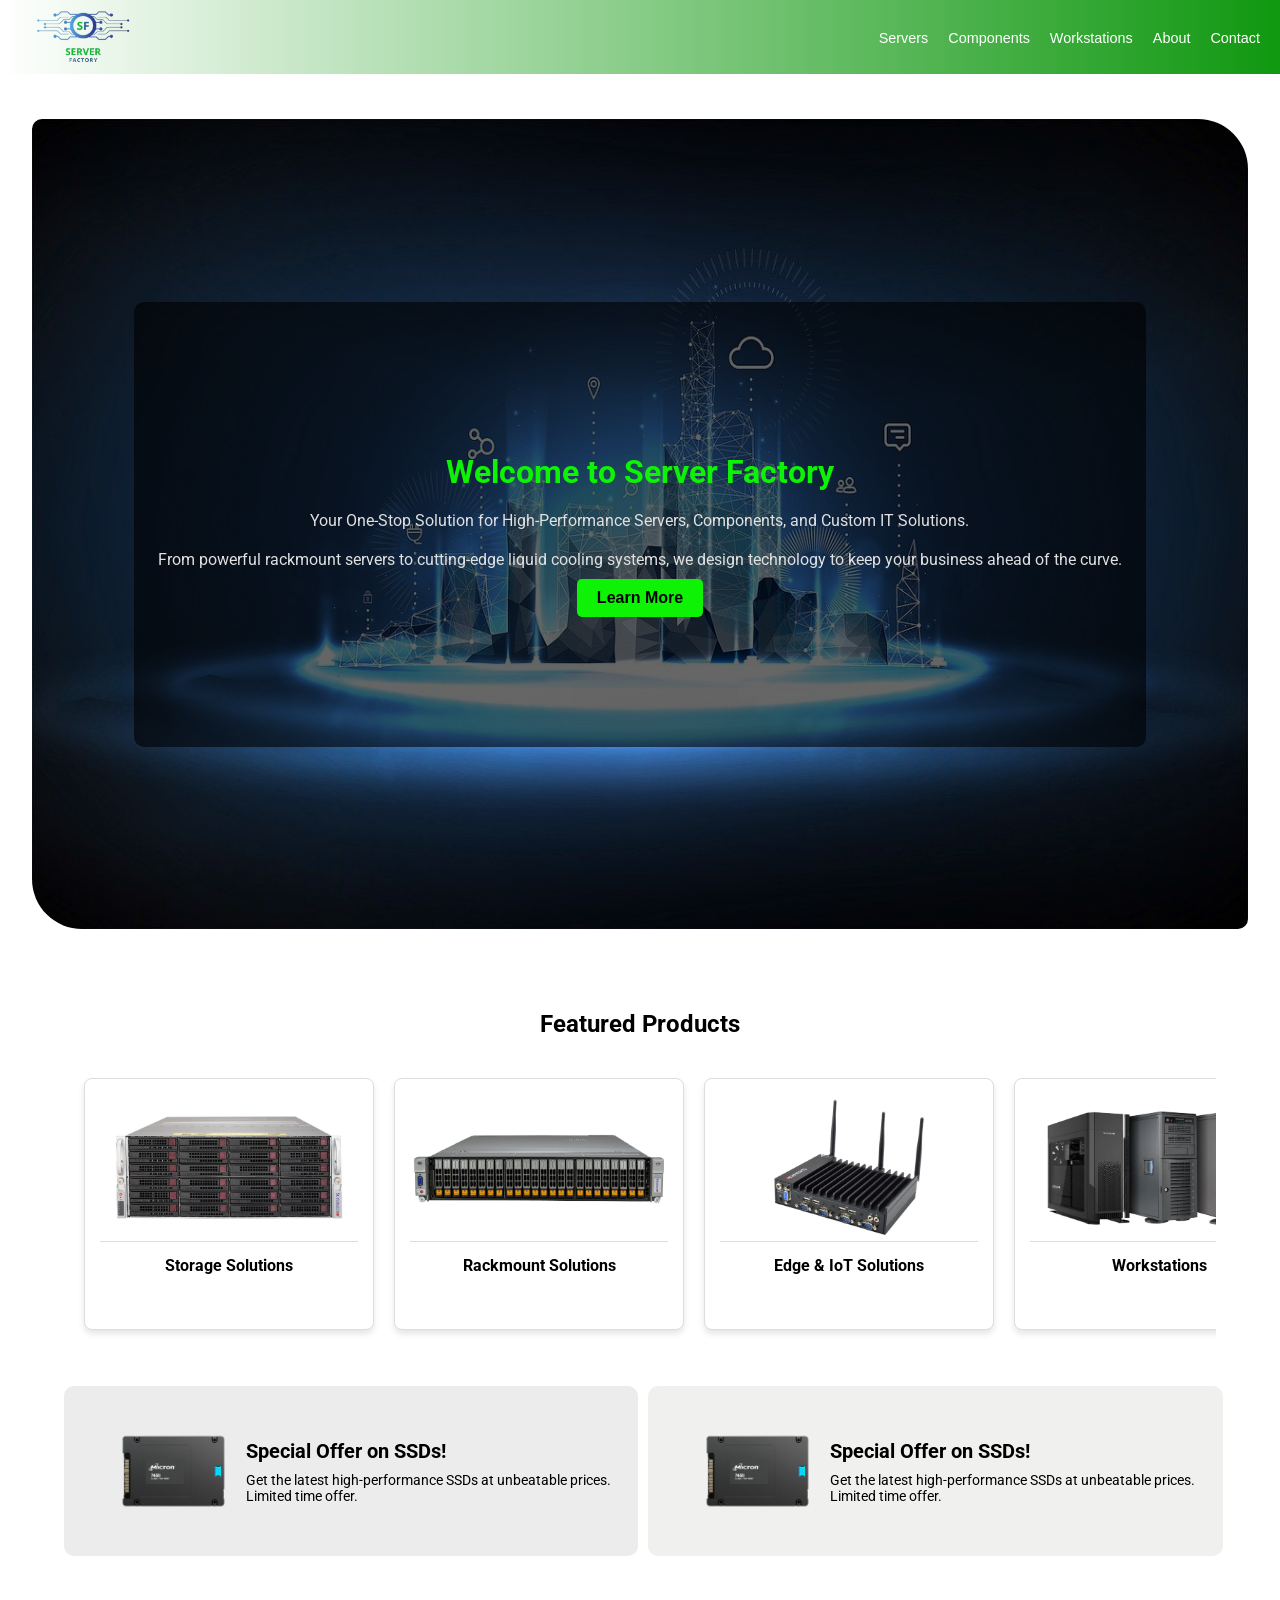
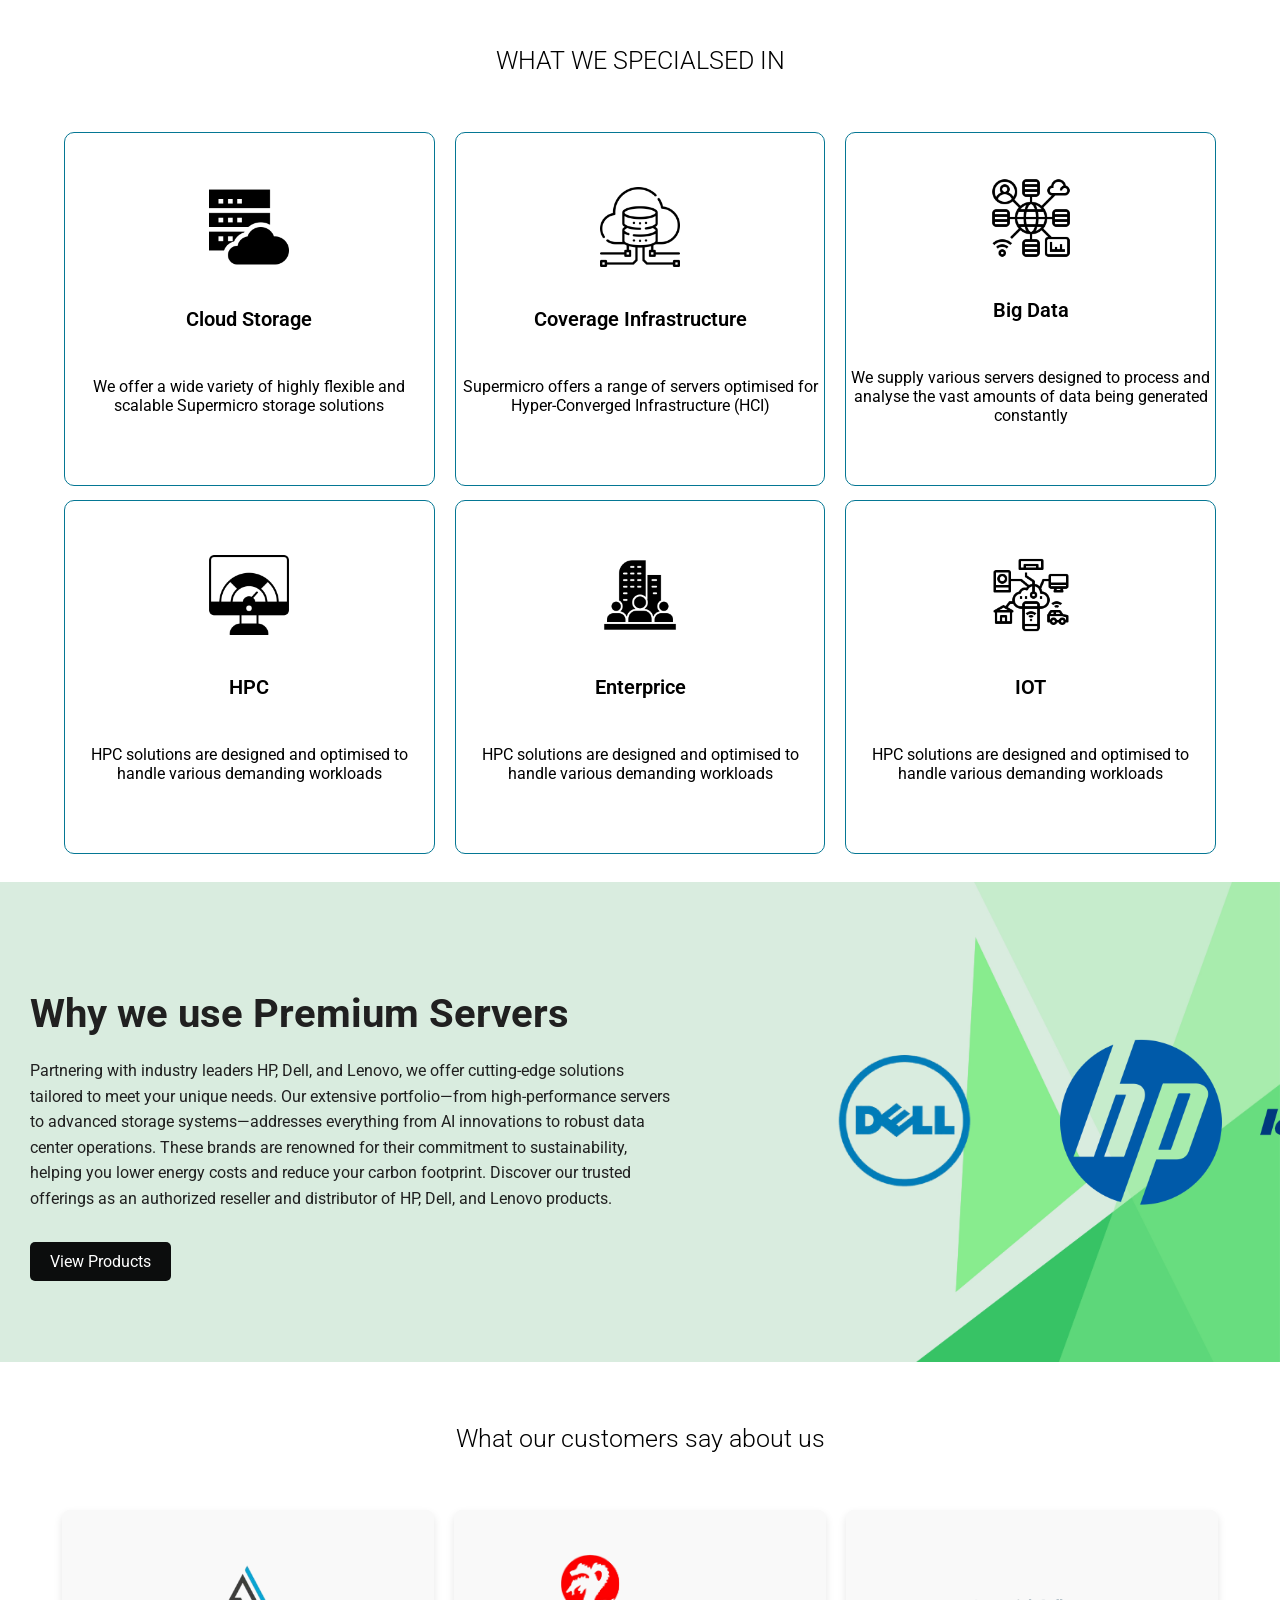
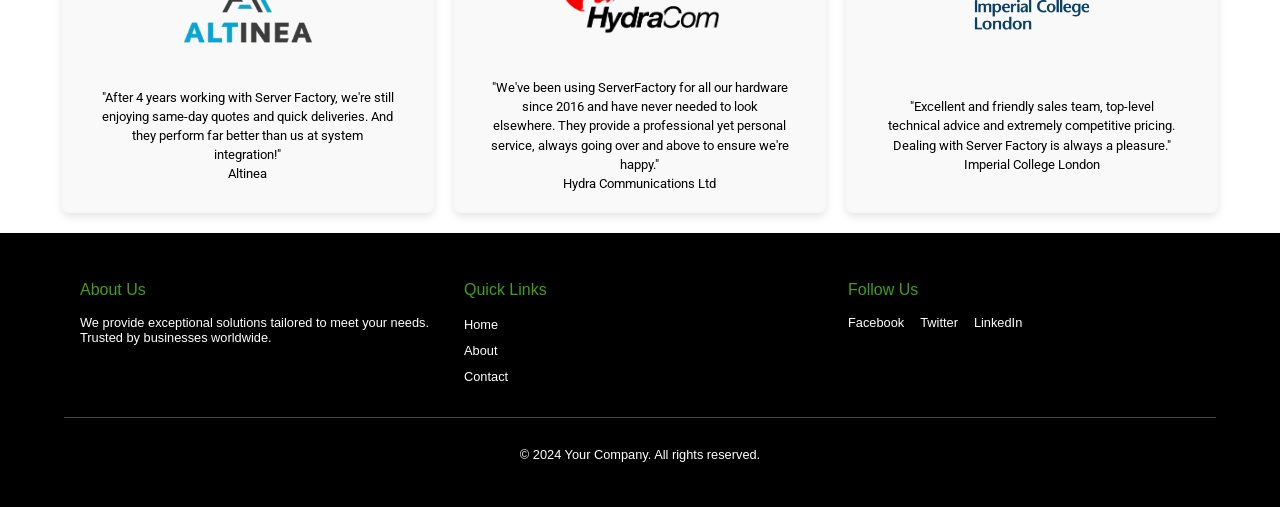
<file: index.html>
<!DOCTYPE html>
<html lang="en">

<head>
       <meta charset="UTF-8">
       <meta name="viewport" content="width=device-width, initial-scale=1.0">
       <title>Server Factory</title>
       <link rel="icon" type="image/x-icon" href="logo1.png">
       <link rel="stylesheet" href="./css/index.css">
       <link rel="preconnect" href="https://fonts.googleapis.com">
       <link rel="preconnect" href="https://fonts.gstatic.com" crossorigin>
       <link href="https://fonts.googleapis.com/css2?family=Roboto:ital,wght@0,100;0,300;0,400;0,500;0,700;0,900;1,100;1,300;1,400;1,500;1,700;1,900&display=swap"
              rel="stylesheet">
       <script src="./Js/index.js"></script>

</head>

<body>
       <script>
              // menubar open
              document.addEventListener("DOMContentLoaded", () => {
                     const navLinks = document.querySelector(".Nav_links ul");
                     const toggleButton = document.querySelector(".Nav_toggle");

                     toggleButton.addEventListener("click", () => {
                            navLinks.classList.toggle("show");
                     });
              });



       </script>


       <!-- kjgsfgsegf -->

       <!-- landbar -->
       <div>
              <div class='main-navLang'>
              </div>
       </div>





       <!-- navBaar -->
       <nav class="Nav_container">
              <div class="Nav_logo">
                     <a href="index.html"><img src="./logo1.png" alt="Logo"></a>

              </div>
              <div class="Nav_toggle">
                     <span>&#9776;</span>
              </div>
              <div class="Nav_links">
                     <ul>
                            <li class="Nav_dropdown">
                                   <a href="#" class="Nav_dropbtn">Servers</a>
                                   <div class="Nav_dropdown-content">
                                          <a onclick="navigateToProducts('rackmount')">Rackmount </a>
                                          <a onclick="navigateToProducts('Storage Solutions')">Storage Servers</a>
                                          <a onclick="navigateToProducts('liquid-cooling-servers')">Liquid Cooling
                                                 Servers</a>
                                        
                                   </div>
                            </li>
                            <li class="Nav_dropdown">
                                   <a href="#" class="Nav_dropbtn">Components</a>
                                   <div class="Nav_dropdown-content">
                                          <a onclick="navigateToComponents('motherboards')">Motherboard </a>
                                          <a onclick="navigateToComponents('PROCESSOR')">Processors</a>
                                          <a onclick="navigateToComponents('Memory')">Memory</a>
                                          <a onclick="navigateToComponents('Graphics card')">Graphics card</a>
                                   </div>
                            </li>

                            <li >  <a onclick="navigateToProducts('tower-servers-and-workstations')">Workstations</a>  </li>
                            <li><a href="./About.html">About</a></li>
                            <li><a href="./Contact.html">Contact</a></li>
                     </ul>
              </div>
       </nav>


       <!-- home slides -->

       <div class="main-homepitcure">
              <div class="sub-homepicture">
                     <img class="home-pic" src="./bg4.jpg" alt="back image">
                     <div class="overlay-text">
                            <h1>Welcome to Server Factory</h1>
                            <p>Your One-Stop Solution for High-Performance Servers, Components, and Custom IT Solutions.
                            </p>
                            <p>From powerful rackmount servers to cutting-edge liquid cooling systems, we design
                                   technology to keep your business ahead of the curve.</p>
                            <button class="learn-more-btn">Learn More</button>
                     </div>
              </div>
       </div>





       <!-- feuturedProduct -->
       <div class="fc-main">
              <div class="fc-header">
                     Featured Products
              </div>
              <div class="fc-sub">
                     <div class="fc-product" onclick="navigateToProducts('Storage Solutions')">
                            <div class="fc-product-content">
                                   <img src="./assets/storage350x200-01.png" alt="Product 1">
                                   <div class="fc-product-name">Storage Solutions</div>
                            </div>
                            <div class="fc-product-description">
                                   High-performance storage solutions that are based on Supermicro hardware. Supermicro
                                   is a well-known brand in the technology industry, and they are known for providing
                                   quality hardware solutions for businesses and individuals.
                            </div>
                     </div>
                     <div class="fc-product" onclick="navigateToProducts('rackmount')">
                            <div class="fc-product-content">
                                   <img src="./assets/cat_assets/rack350x200-01-01.png" alt="Product 1">
                                   <div class="fc-product-name">Rackmount Solutions</div>
                            </div>
                            <div class="fc-product-description">
                                   High-density rackmount solutions. Rackmount solutions are often used in data centers
                                   and other large-scale computing environments where space is at a premium.
                            </div>
                     </div>
                     <div class="fc-product" onclick="navigateToProducts('edge-computing-iot')">
                            <div class="fc-product-content">
                                   <img src="./assets/cat_assets/iottest-01.jpeg" alt="Product 1">
                                   <div class="fc-product-name">Edge & IoT Solutions</div>
                            </div>
                            <div class="fc-product-description">
                                   Edge computing and IoT solutions. These solutions are designed to be reliable and
                                   scalable, making them ideal for businesses that need to process large amounts of data
                                   quickly and efficiently.
                            </div>
                     </div>
                     <div class="fc-product" onclick="navigateToProducts('workstations')">
                            <div class="fc-product-content">
                                   <img src="./assets/cat_assets/workstation350x200-01.png" alt="Product 1">
                                   <div class="fc-product-name">Workstations</div>
                            </div>
                            <div class="fc-product-description">

                                   Powerful workstations. Workstations are high-performance desktop computers that are
                                   often used by professionals who need to run demanding applications such as video
                                   editing, 3D modeling, and scientific computing.
                            </div>
                     </div>
                     <div class="fc-product" onclick="navigateToProducts('Storage Solutions')">
                            <div class="fc-product-content">
                                   <img src="./assets/storage350x200-01.png" alt="Product 1">
                                   <div class="fc-product-name">Storage Solutions</div>
                            </div>
                            <div class="fc-product-description">
                                   High-performance storage solutions that are based on Supermicro hardware. Supermicro
                                   is a well-known brand in the technology industry, and they are known for providing
                                   quality hardware solutions for businesses and individuals.
                            </div>
                     </div>

              </div>
       </div>
       </div>

       <!-- featured product end -->




       <!-- ads -->
       <div class="ad-main">
              <div class="ad-sub">
                     <div class="ad-s">
                            <img class="ad-image" src="./assets/image.png" alt="">
                            <div class="ad-div">
                                   <p class="ad-p">Special Offer on SSDs!</p>
                                   <p class="ad-c">Get the latest high-performance SSDs at unbeatable prices.<br>
                                          Limited time offer.</p>
                            </div>
                     </div>

                     <div class="ad-s-1">
                            <img class="ad-image" src="./assets/image.png" alt="">
                            <div class="ad-div">
                                   <p class="ad-p">Special Offer on SSDs!</p>
                                   <p class="ad-c">Get the latest high-performance SSDs at unbeatable prices.<br>
                                          Limited time offer.</p>
                            </div>

                     </div>
              </div>
       </div>


       <!-- popular product -->

       <div class="popular-main">
              <div class="popular-header">
                     <p>WHAT WE SPECIALSED IN</p>
              </div>
              <div class="popular-body1">
                     <div class="popular-product1">
                            <div class="popular-content">
                                   <img src="./assets/Specialized Images/cloud.png" alt="">
                                   <p class="head-pop">Cloud Storage</p>
                                   <p>We offer a wide variety of highly flexible and scalable Supermicro storage
                                          solutions</p>
                            </div>


                     </div>
                     <div class="popular-product2">
                            <div class="popular-content">
                                   <img src="./assets/Specialized Images/Converge Infrastructure.png" alt="">
                                   <p class="head-pop">Coverage Infrastructure</p>
                                   <p>Supermicro offers a range of servers optimised for Hyper-Converged Infrastructure
                                          (HCI)</p>
                            </div>

                     </div>
                     <div class="popular-product3">
                            <div class="popular-content">
                                   <img src="./assets/Specialized Images/big-data.png" alt="">
                                   <p class="head-pop">Big Data</p>
                                   <p>We supply various servers designed to process and analyse the vast amounts of data
                                          being generated constantly</p>
                            </div>
                     </div>
              </div>
              <div class="popular-body2">
                     <div class="popular-product7">
                            <div class="popular-content">
                                   <img src="./assets/Specialized Images/high-performance.png" alt="">
                                   <p class="head-pop">HPC</p>
                                   <p>HPC solutions are designed and optimised to handle various demanding workloads</p>
                            </div>
                     </div>
                     <div class="popular-product8">
                            <div class="popular-content">
                                   <img src="./assets/Specialized Images/enterprise.png" alt="">
                                   <p class="head-pop">Enterprice</p>
                                   <p>HPC solutions are designed and optimised to handle various demanding workloads</p>
                            </div>

                     </div>
                     <div class="popular-product9">
                            <div class="popular-content">
                                   <img src="./assets/Specialized Images/internet-of-things.png" alt="">
                                   <p class="head-pop">IOT</p>
                                   <p>HPC solutions are designed and optimised to handle various demanding workloads</p>
                            </div>

                     </div>
              </div>
       </div>

       <!-- ====super micro sectiom -->
       <div class="supermicro-section">
              <div class="supermicro-overlay">
                     <div class="supermicro-content">
                            <h1>Why we use Premium Servers</h1>
                            <p>
                                   Partnering with industry leaders HP, Dell, and Lenovo, we offer cutting-edge
                                   solutions tailored to meet your unique needs. Our extensive portfolio—from
                                   high-performance servers to advanced storage systems—addresses everything from AI
                                   innovations to robust data center operations. These brands are renowned for their
                                   commitment to sustainability, helping you lower energy costs and reduce your carbon
                                   footprint. Discover our trusted offerings as an authorized reseller and distributor
                                   of HP, Dell, and Lenovo products.
                            </p>
                            <a href="#" class="supermicro-btn">View Products</a>
                     </div>
                     <div class="superimage">
                            <img src="./dell-removebg-preview.png" alt="">
                            <img src="./hp.png" alt="">
                            <img src="./lenovo.png" alt="">
                     </div>
              </div>
       </div>


       <!-- ========spec-================= -->
       <div class="s-main">
              <div class="popular-header">
                     <p>What our customers say about us</p>
              </div>
              <div class="s-sub">

                     <div class="s1">
                            <div class="s1-header">
                                   <img src="./assets/feedback/feed1.png" alt="">
                            </div>
                            <div class="s1-body">
                                   "After 4 years working with Server Factory, we're still enjoying same-day quotes and
                                   quick deliveries. And they perform far better than us at system integration!"
                                   <br>
                                   Altinea
                            </div>
                     </div>
                     <div class="s2">
                            <div class="s2-header">
                                   <img src="./assets/feedback/feed2.png" alt="">
                            </div>
                            <div class="s2-body">
                                   "We've been using ServerFactory for all our hardware since 2016 and have never needed
                                   to look elsewhere. They provide a professional yet personal service, always going
                                   over and above to ensure we're happy."<br>

                                   Hydra Communications Ltd
                            </div>
                     </div>
                     <div class="s3">
                            <div class="s3-header">
                                   <img src="./assets/feedback/feed3.png" alt="">
                            </div>
                            <div class="s3-body">
                                   "Excellent and friendly sales team, top-level technical advice and extremely
                                   competitive pricing. Dealing with Server Factory is always a pleasure." <br>
                                   Imperial College London
                            </div>
                     </div>

              </div>
       </div>


       <!-- footer -->
       <div class="footer-main">
              <div class="footer-content">
                     <div class="footer-section">
                            <h3>About Us</h3>
                            <p>We provide exceptional solutions tailored to meet your needs. Trusted by businesses
                                   worldwide.</p>
                     </div>
                     <div class="footer-section">
                            <h3>Quick Links</h3>
                            <ul>
                                   <li><a href="/ch/index.html">Home</a></li>
                                   <!-- <li><a href="#">Services</a></li> -->
                                   <li><a href="/ch/About.html">About</a></li>
                                   <li><a href="/ch/Contact.html">Contact</a></li>
                            </ul>
                     </div>
                     <div class="footer-section">
                            <h3>Follow Us</h3>
                            <div class="social-icons">
                                   <a href="#" class="icon">Facebook</a>
                                   <a href="#" class="icon">Twitter</a>
                                   <a href="#" class="icon">LinkedIn</a>
                            </div>
                     </div>
              </div>
              <div class="footer-bottom">
                     <p>&copy; 2024 Your Company. All rights reserved.</p>
              </div>
       </div>



</body>

</html>
</file>
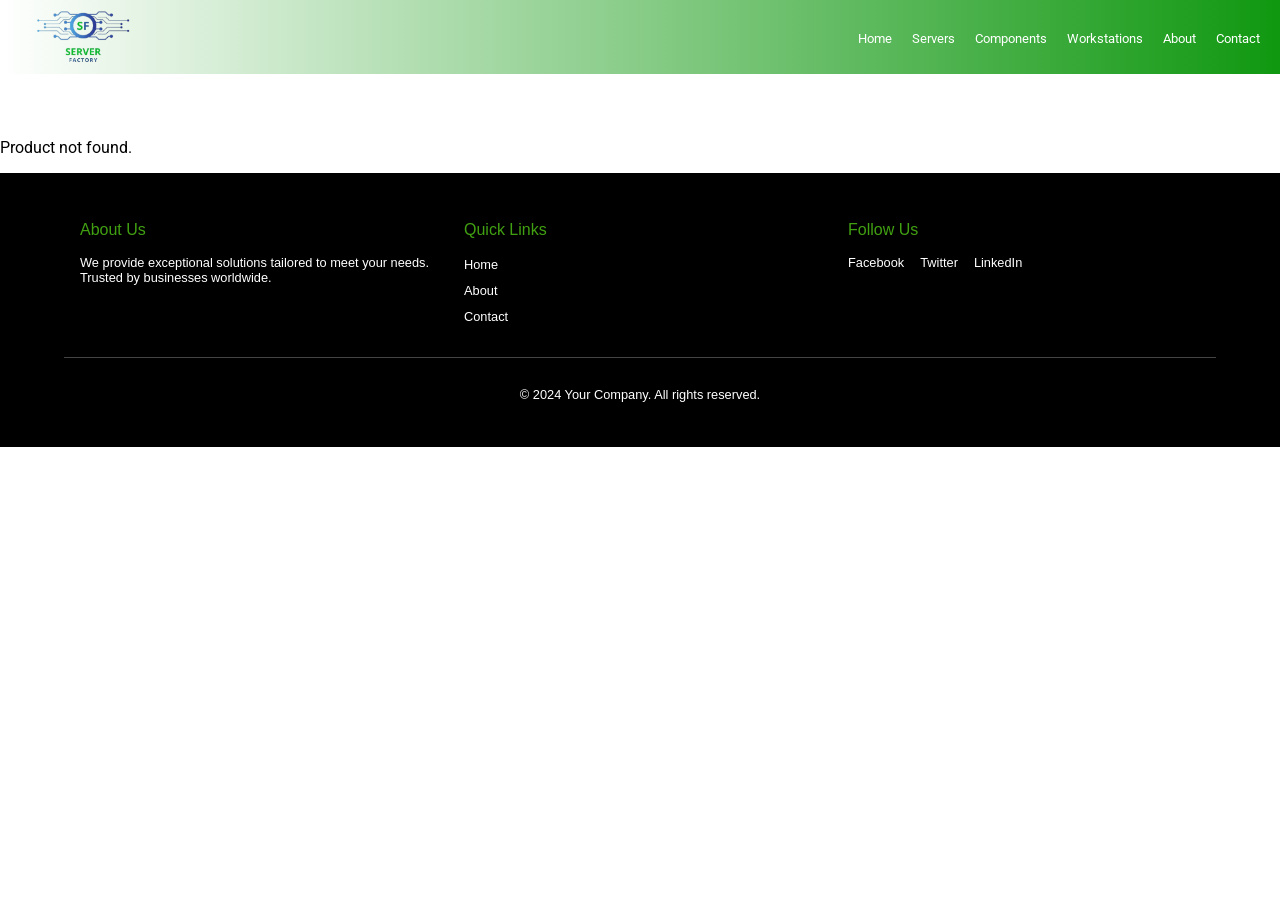
<file: componentdetailPage.html>
<!DOCTYPE html>
<html lang="en">

<head>
       <meta charset="UTF-8">
       <meta name="viewport" content="width=device-width, initial-scale=1.0">
       <title>Document</title>
       <link rel="stylesheet" href="./css/detailedProducts.css">
       <link rel="stylesheet" href="./css/detailedProducts1.css">
       <link rel="preconnect" href="https://fonts.googleapis.com">
       <link rel="preconnect" href="https://fonts.gstatic.com" crossorigin>
       <link href="https://fonts.googleapis.com/css2?family=Roboto:ital,wght@0,100;0,300;0,400;0,500;0,700;0,900;1,100;1,300;1,400;1,500;1,700;1,900&display=swap"
              rel="stylesheet">
       <script src="Js/detailedcomponent.js"></script>
</head>
<script>
       function openTab(event, tabId) {
              document.querySelectorAll('.tab-content').forEach((content) => {
                     content.classList.remove('active');
              });

              document.querySelectorAll('.tab-link').forEach((link) => {
                     link.classList.remove('active');
              });

              document.getElementById(tabId).classList.add('active');
              event.currentTarget.classList.add('active');
       }



</script>






<script>
       // Wait for the DOM to load before attaching event listeners
       document.addEventListener('DOMContentLoaded', () => {
              const addToCartButton = document.querySelector('.add-to-cart');
              const enquiryModal = document.getElementById('enquiry-modal');
              const closeModalButton = document.querySelector('.close-btn');

              // Open Modal
              addToCartButton.addEventListener('click', () => {
                     enquiryModal.style.display = 'flex';
              });

              // Close Modal
              closeModalButton.addEventListener('click', () => {
                     enquiryModal.style.display = 'none';
              });

              // Send Enquiry via WhatsApp
              window.sendEnquiry = function () {
                     const name = document.getElementById('name').value;
                     const phone = document.getElementById('phone').value;
                     const productName = document.getElementById('productName').value;
                     const description = document.getElementById('description').value;

                     if (!name || !phone || !description) {
                            alert('Please fill all fields.');
                            return;
                     }

                     const message = `Hello, I would like to enquire about the following product:%0A%0A` +
                            `Name: ${name}%0APhone: ${phone}%0AProduct Name: ${productName}%0ADescription: ${description}`;

                     const whatsappUrl = `https://wa.me/8157039774?text=${encodeURIComponent(message)}`;

                     // Redirect to WhatsApp
                     window.open(whatsappUrl, '_blank');

                     // Close the modal after submission
                     enquiryModal.style.display = 'none';
              };
       });
</script>



<body>

       <!-- landbar -->
       <div>
              <div class='main-navLang'>
              </div>
       </div>





       <nav class="Nav_container">
              <div class="Nav_logo">
                     <a href="index.html"><img src="./logo1.png" alt="Logo"></a>
              </div>
              <div class="Nav_toggle">
                     <span>&#9776;</span>
              </div>
              <div class="Nav_links">
                     <ul>
                            <li><a class="Nav_dropbtn" href="./index.html">Home</a></li>
                            <li class="Nav_dropdown">
                                   <a href="#" class="Nav_dropbtn">Servers</a>
                                   <div class="Nav_dropdown-content">
                                          <a onclick="navigateToProducts('rackmount')">Rackmount </a>
                                          <a onclick="navigateToProducts('Storage Solutions')">Storage Servers</a>
                                          <a onclick="navigateToProducts('liquid-cooling-servers')">Liquid Cooling
                                                 Servers</a>
                                       
                                   </div>
                            </li>
                            <li class="Nav_dropdown">
                                   <a href="#" class="Nav_dropbtn">Components</a>
                                   <div class="Nav_dropdown-content">
                                          <a onclick="navigateToComponents('motherboards')">Motherboard </a>
                                          <a onclick="navigateToComponents('PROCESSORS')">Processors</a>
                                          <a onclick="navigateToComponents('Memory')">Memory</a>
                                          <a onclick="navigateToComponents('Graphics card')">Graphics card</a>
                                   </div>
                            </li>
                            <li >  <a onclick="navigateToProducts('tower-servers-and-workstations')">Workstations</a>  </li>
                            <li><a href="./About.html">About</a></li>
                            <li><a href="./Contact.html">Contact</a></li>
                     </ul>
              </div>
       </nav>













       <!-- directory -->
       <div class="dir-main">
              <!-- <div class="dir-sub">
                     <p>Home / Snacks & Munchies / Napolitanke Ljesnjak</p>
              </div> -->
       </div>
       <!-- productImagaeFullsize and its spec -->
       <div id="product-container">



       </div>



       <!-- foooter -->

       <!-- footer -->
       <div class="footer-main">
              <div class="footer-content">
                     <div class="footer-section">
                            <h3>About Us</h3>
                            <p>We provide exceptional solutions tailored to meet your needs. Trusted by businesses
                                   worldwide.</p>
                     </div>
                     <div class="footer-section">
                            <h3>Quick Links</h3>
                            <ul>
                                   <li><a href="./index.html">Home</a></li>
                                   <li><a href="./About.html">About</a></li>
                                   <li><a href="./Contact.html">Contact</a></li>
                            </ul>
                     </div>
                     <div class="footer-section">
                            <h3>Follow Us</h3>
                            <div class="social-icons">
                                   <a href="#" class="icon">Facebook</a>
                                   <a href="#" class="icon">Twitter</a>
                                   <a href="#" class="icon">LinkedIn</a>
                            </div>
                     </div>
              </div>
              <div class="footer-bottom">
                     <p>&copy; 2024 Your Company. All rights reserved.</p>
              </div>
       </div>



       <!-- Enquiry Modal -->
       <div id="enquiry-modal"
              style="display: none; position: fixed; top: 0; left: 0; width: 100%; height: 100%; background: rgba(0,0,0,0.7); justify-content: center; align-items: center; z-index: 1000; padding: 10px;">
              <div
                     style="background: #ffffff; padding:20px; border-radius: 8px; width: 100%; max-width: 400px; box-shadow: 0 4px 8px rgba(0,0,0,0.2);">
                     <h2>Request a Quotation</h2>
                     <form id="quotation-form">
                            <div style="margin-bottom: 15px;">
                                   <label for="fullname" style="display: block; font-weight: bold;">Full Name:</label>
                                   <input type="text" id="fullname" name="fullname" style="width: 90%; padding: 8px;"
                                          required>
                            </div>
                            <div style="margin-bottom: 15px;">
                                   <label for="mobile" style="display: block; font-weight: bold;">Mobile Number:</label>
                                   <input type="tel" id="mobile" name="mobile" style="width: 90%; padding: 8px;"
                                          required>
                            </div>
                            <div style="margin-bottom: 15px;">
                                   <label for="email" style="display: block; font-weight: bold;">Email ID:</label>
                                   <input type="email" id="email" name="email" style="width: 90%; padding: 8px;"
                                          required>
                            </div>
                            <div style="text-align: right;">
                                   <button type="button" onclick="closeModal()"
                                          style="padding: 8px 15px; background-color: #cddccd; border: none; outline: none; cursor: pointer; margin-right: 10px;">Cancel</button>
                                   <button type="submit"
                                          style="padding: 8px 15px; background-color: #1d1f1d; color: white; border: none; cursor: pointer; ">Submit</button>
                            </div>
                     </form>
              </div>
       </div>
       <script>
              const WhatsApp = (fullName, mobile, email, productName, category) => {
                     const message = `Hello, I would like to inquire regarding the product: *${productName}* (${category}).\n\nName: ${fullName}\nMobile: ${mobile}\nEmail: ${email}`;

                     const encodedMessage = encodeURIComponent(message);

                     window.open(`https://wa.me/+919020162410?text=${encodedMessage}`, '_blank');
              }

              document.addEventListener("DOMContentLoaded", () => {
                     const addToCartButton = document.querySelector('.add-to-cart');
                     const productName = addToCartButton.getAttribute('data-name');
                     const category = addToCartButton.getAttribute('data-category');
                     console.log(productName, category);
                     const enquiryModal = document.getElementById('enquiry-modal');

                     // Open Modal
                     addToCartButton.addEventListener('click', () => {
                            enquiryModal.style.display = 'flex';
                     });

                     window.closeModal = function () {
                            enquiryModal.style.display = 'none';
                     };

                     // Handle Form Submission
                     const form = document.getElementById('quotation-form');
                     form.addEventListener('submit', (e) => {
                            e.preventDefault(); // Prevent default form submission

                            const fullName = document.getElementById('fullname').value;
                            const mobile = document.getElementById('mobile').value;
                            const email = document.getElementById('email').value;

                            if (!fullName || !mobile || !email) {
                                   alert('Please fill all fields.');
                                   return;
                            }
                            form.reset();
                            closeModal();
                            WhatsApp(fullName, mobile, email, productName, category);
                     });
              });
       </script>
</body>

</html>
</file>
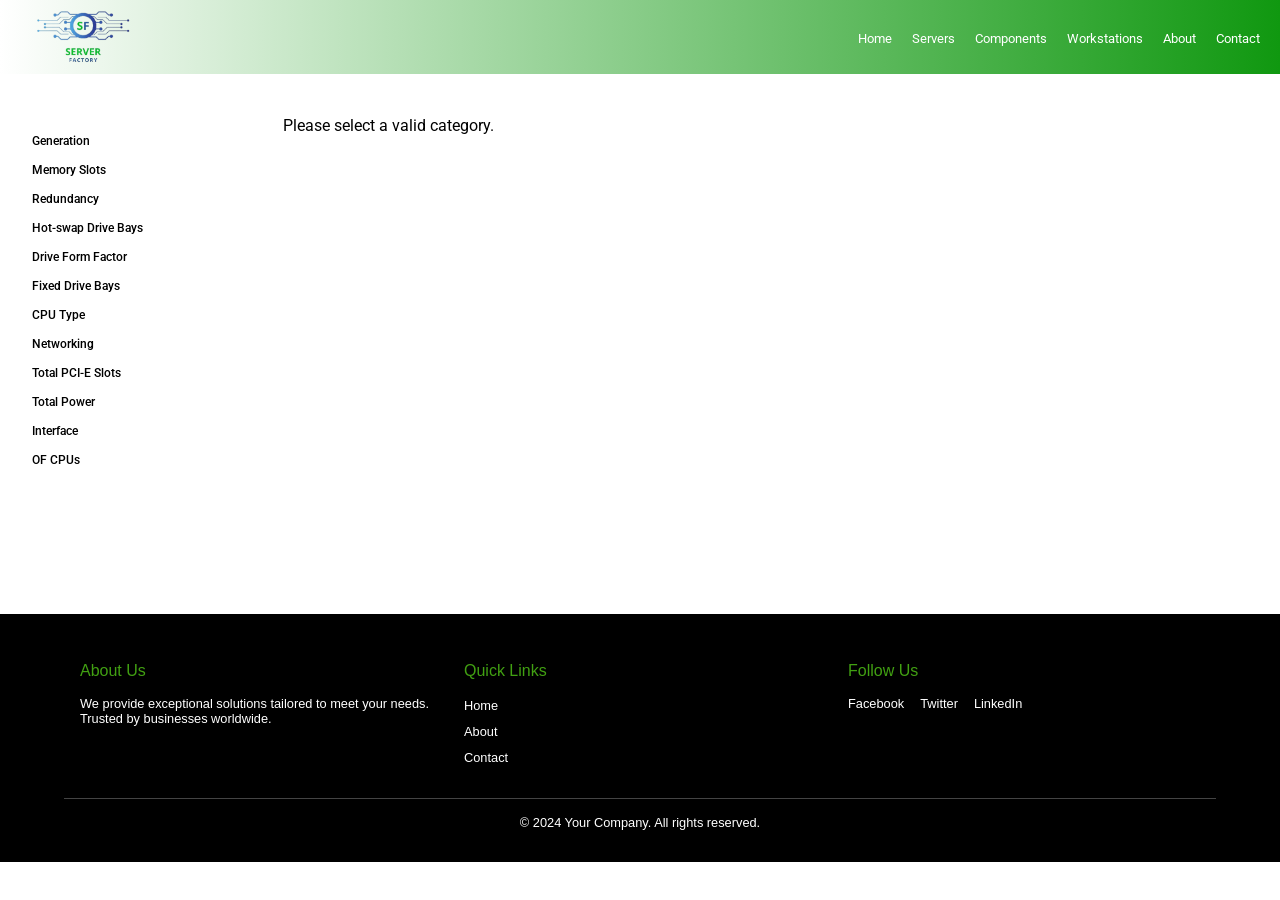
<file: componentList.html>
<!DOCTYPE html>
<html lang="en">

<head>
       <meta charset="UTF-8">
       <meta name="viewport" content="width=device-width, initial-scale=1.0">
       <title>Server Factory</title>
       <link rel="icon" type="image/x-icon" href="logo1.png">
       <link rel="stylesheet" href="./css/productlist.css">
       <link rel="preconnect" href="https://fonts.googleapis.com">
       <link rel="preconnect" href="https://fonts.gstatic.com" crossorigin>
       <link href="https://fonts.googleapis.com/css2?family=Roboto:ital,wght@0,100;0,300;0,400;0,500;0,700;0,900;1,100;1,300;1,400;1,500;1,700;1,900&display=swap"
              rel="stylesheet">
</head>

<body>
       <!-- landbar -->

       <script>
              // menubar open
              document.addEventListener("DOMContentLoaded", () => {
                     const navLinks = document.querySelector(".Nav_links ul");
                     const toggleButton = document.querySelector(".Nav_toggle");

                     toggleButton.addEventListener("click", () => {
                            navLinks.classList.toggle("show");
                     });
              });



       </script>

       <!-- landbar -->
       <div>
              <div class='main-navLang'>
              </div>
       </div>





       <!-- navBaar -->
       <nav class="Nav_container">
              <div class="Nav_logo">
                     <a href="index.html"><img src="./logo1.png" alt="Logo"></a>
              </div>
              <div class="Nav_toggle">
                     <span>&#9776;</span>
              </div>
              <div class="Nav_links">
                     <ul>
                            <li><a class="Nav_dropbtn" href="./index.html">Home</a></li>
                            <li class="Nav_dropdown">


                                   <a href="#" class="Nav_dropbtn">Servers</a>
                                   <div class="Nav_dropdown-content">
                                          <a onclick="navigateToProducts('rackmount')">Rackmount </a>
                                          <a onclick="navigateToProducts('Storage Solutions')">Storage Servers</a>
                                          <a onclick="navigateToProducts('liquid-cooling-servers')">Liquid Cooling
                                                 Servers</a>

                                   </div>
                            </li>
                            <li class="Nav_dropdown">
                                   <a href="#" class="Nav_dropbtn">Components</a>
                                   <div class="Nav_dropdown-content">
                                          <a onclick="navigateToComponents('motherboards')">Motherboard </a>
                                          <a onclick="navigateToComponents('PROCESSOR')">Processors</a>
                                          <a onclick="navigateToComponents('Memory')">Memory</a>
                                          <a onclick="navigateToComponents('Graphics card')">Graphics card</a>
                                   </div>
                            </li>

                            <li> <a onclick="navigateToProducts('tower-servers-and-workstations')">Workstations</a>
                            </li>
                            <li><a href="./About.html">About</a></li>
                            <li><a href="./Contact.html">Contact</a></li>
                     </ul>
              </div>
       </nav>




       <!-- <div class="breadcrumb-main">
              <div class="breadcrumb-sub">
                     <p>Home / Storage Solutions</p>
              </div>
       </div> -->


       <div class="product-list-main">
              <div class="product-list-sub">
                     <div class="sub-catogory-list">
                            <div class="catogory-list-sub">
                                   <p class="heading-cat">Storage Servers</p>
                                   <!-- Generation Dropdown -->
                                   <div class="cat dropdown">
                                          <p class="p-o">Generation</p>
                                          <div class="line"></div>
                                   </div>

                                   <!-- Memory Slots -->
                                   <div class="cat">
                                          <p class="p-o">Memory Slots</p>
                                          <div class="line"></div>
                                   </div>

                                   <!-- Redundancy -->
                                   <div class="cat">
                                          <p class="p-o">Redundancy</p>
                                          <div class="line"></div>
                                   </div>

                                   <!-- Hot-swap Drive Bays -->
                                   <div class="cat">
                                          <p class="p-o">Hot-swap Drive Bays</p>
                                          <div class="line"></div>
                                   </div>

                                   <!-- Drive Form Factor -->
                                   <div class="cat">
                                          <p class="p-o">Drive Form Factor</p>
                                          <div class="line"></div>
                                   </div>

                                   <!-- Fixed Drive Bays -->
                                   <div class="cat">
                                          <p class="p-o">Fixed Drive Bays</p>
                                          <div class="line"></div>
                                   </div>

                                   <!-- CPU Type -->
                                   <div class="cat">
                                          <p class="p-o">CPU Type</p>
                                          <div class="line"></div>
                                   </div>

                                   <!-- Networking -->
                                   <div class="cat">
                                          <p class="p-o">Networking</p>
                                          <div class="line"></div>
                                   </div>

                                   <!-- Total PCI-E Slots -->
                                   <div class="cat">
                                          <p class="p-o">Total PCI-E Slots</p>
                                          <div class="line"></div>
                                   </div>

                                   <!-- Total Power -->
                                   <div class="cat">
                                          <p class="p-o">Total Power</p>
                                          <div class="line"></div>
                                   </div>

                                   <!-- Interface -->
                                   <div class="cat">
                                          <p class="p-o">Interface</p>
                                          <div class="line"></div>
                                   </div>

                                   <!-- OF CPUs -->
                                   <div class="cat">
                                          <p class="p-o">OF CPUs</p>
                                          <div class="line"></div>
                                   </div>

                            </div>

                     </div>

                     <div class="product-list">

                     </div>

              </div>

       </div>
       </div>



       <!-- footer -->
       <div class="footer-main">
              <div class="footer-content">
                     <div class="footer-section">
                            <h3>About Us</h3>
                            <p>We provide exceptional solutions tailored to meet your needs. Trusted by businesses
                                   worldwide.</p>
                     </div>
                     <div class="footer-section">
                            <h3>Quick Links</h3>
                            <ul>
                                   <li><a href="/index.html">Home</a></li>
                                   <!-- <li><a href="#">Services</a></li> -->
                                   <li><a href="/About.html">About</a></li>
                                   <li><a href="/Contact.html">Contact</a></li>
                            </ul>
                     </div>
                     <div class="footer-section">
                            <h3>Follow Us</h3>
                            <div class="social-icons">
                                   <a href="#" class="icon">Facebook</a>
                                   <a href="#" class="icon">Twitter</a>
                                   <a href="#" class="icon">LinkedIn</a>
                            </div>
                     </div>
              </div>
              <div class="footer-bottom">
                     <p>&copy; 2024 Your Company. All rights reserved.</p>
              </div>
       </div>
       <script src="./Js/component.js"></script>
</body>

</html>
</file>
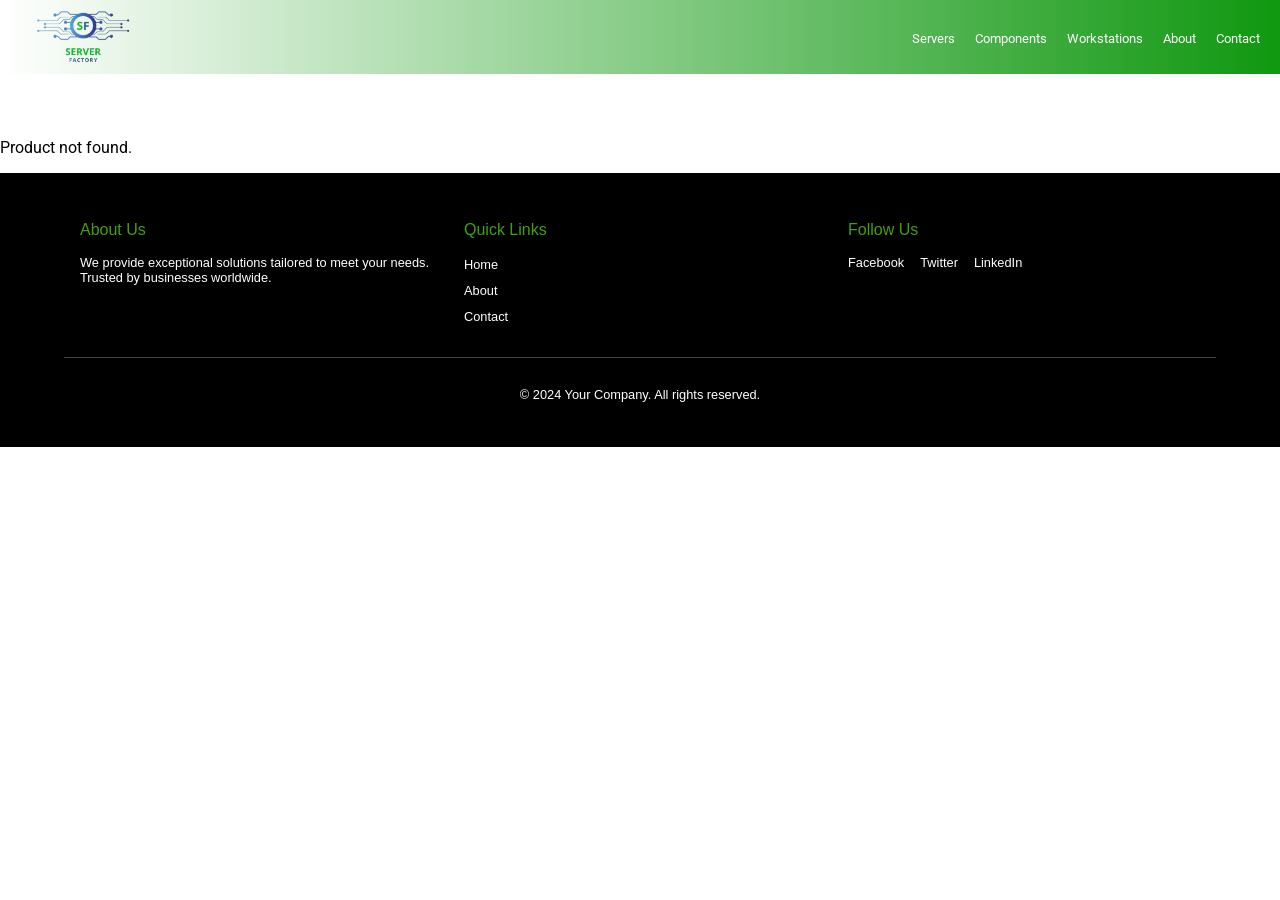
<file: productdetailPage.html>
<!DOCTYPE html>
<html lang="en">

<head>
       <meta charset="UTF-8">
       <meta name="viewport" content="width=device-width, initial-scale=1.0">
       <title>Server Factory</title>
       <link rel="icon" type="image/x-icon" href="logo1.png">
       <link rel="stylesheet" href="./css/detailedProducts.css">
       <link rel="stylesheet" href="./css/detailedProducts1.css">
       <link rel="preconnect" href="https://fonts.googleapis.com">
       <link rel="preconnect" href="https://fonts.gstatic.com" crossorigin>
       <link href="https://fonts.googleapis.com/css2?family=Roboto:ital,wght@0,100;0,300;0,400;0,500;0,700;0,900;1,100;1,300;1,400;1,500;1,700;1,900&display=swap"
              rel="stylesheet">
       <script src="detailedProducts1.js"></script>
</head>
<script>
       function openTab(event, tabId) {
              document.querySelectorAll('.tab-content').forEach((content) => {
                     content.classList.remove('active');
              });

              document.querySelectorAll('.tab-link').forEach((link) => {
                     link.classList.remove('active');
              });

              document.getElementById(tabId).classList.add('active');
              event.currentTarget.classList.add('active');
       }



</script>

<script>
       // menubar open
       document.addEventListener("DOMContentLoaded", () => {
              const navLinks = document.querySelector(".Nav_links ul");
              const toggleButton = document.querySelector(".Nav_toggle");

              toggleButton.addEventListener("click", () => {
                     navLinks.classList.toggle("show");
              });
       });
</script>

<body>

       <!-- landbar -->
       <div>
              <div class='main-navLang'>
              </div>
       </div>
       <nav class="Nav_container">
              <div class="Nav_logo">
                     <a href="index.html"><img src="./logo1.png" alt="Logo"></a>
              </div>
              <div class="Nav_toggle">
                     <span>&#9776;</span>
              </div>
              <div class="Nav_links">
                     <ul>
                            <li class="Nav_dropdown">
                                   <a href="#" class="Nav_dropbtn">Servers</a>
                                   <div class="Nav_dropdown-content">
                                          <a onclick="navigateToProducts('rackmount')">Rackmount </a>
                                          <a onclick="navigateToProducts('Storage Solutions')">Storage Servers</a>
                                          <a onclick="navigateToProducts('liquid-cooling-servers')">Liquid Cooling
                                                 Servers</a>
                                       
                                   </div>
                            </li>
                            <li class="Nav_dropdown">
                                   <a href="#" class="Nav_dropbtn">Components</a>
                                   <div class="Nav_dropdown-content">
                                          <a onclick="navigateToComponents('motherboards')">Motherboard </a>
                                          <a onclick="navigateToComponents('PROCESSOR')">Processors</a>
                                          <a onclick="navigateToComponents('Memory')">Memory</a>
                                          <a onclick="navigateToComponents('Graphics card')">Graphics card</a>
                                   </div>
                            </li>

                            <li >  <a onclick="navigateToProducts('tower-servers-and-workstations')">Workstations</a>  </li>
                            <li><a href="./About.html">About</a></li>
                            <li><a href="./Contact.html">Contact</a></li>
                     </ul>
              </div>
       </nav>


       <!-- directory -->
       <div class="dir-main">
              <!-- <div class="dir-sub">
                     <p>Home / Snacks & Munchies / Napolitanke Ljesnjak</p>
              </div> -->
       </div>
       <!-- productImagaeFullsize and its spec -->
       <div id="product-container">



       </div>



       <!-- foooter -->

       <!-- footer -->
       <div class="footer-main">
              <div class="footer-content">
                     <div class="footer-section">
                            <h3>About Us</h3>
                            <p>We provide exceptional solutions tailored to meet your needs. Trusted by businesses
                                   worldwide.</p>
                     </div>
                     <div class="footer-section">
                            <h3>Quick Links</h3>
                            <ul>
                                   <li><a href="/index.html">Home</a></li>
                                   <!-- <li><a href="#">Services</a></li> -->
                                   <li><a href="/About.html">About</a></li>
                                   <li><a href="/Contact.html">Contact</a></li>
                            </ul>
                     </div>
                     <div class="footer-section">
                            <h3>Follow Us</h3>
                            <div class="social-icons">
                                   <a href="#" class="icon">Facebook</a>
                                   <a href="#" class="icon">Twitter</a>
                                   <a href="#" class="icon">LinkedIn</a>
                            </div>
                     </div>
              </div>
              <div class="footer-bottom">
                     <p>&copy; 2024 Your Company. All rights reserved.</p>
              </div>
       </div>


       <!-- Enquiry Modal -->
       <div id="enquiry-modal"
              style="display: none; position: fixed; top: 0; left: 0; width: 100%; height: 100%; background: rgba(0,0,0,0.7); justify-content: center; align-items: center; z-index: 1000; padding: 10px;">
              <div
                     style="background: #ffffff; padding:20px; border-radius: 8px; width: 100%; max-width: 400px; box-shadow: 0 4px 8px rgba(0,0,0,0.2);">
                     <h2>Request a Quotation</h2>
                     <form id="quotation-form">
                            <div style="margin-bottom: 15px;">
                                   <label for="fullname" style="display: block; font-weight: bold;">Full Name:</label>
                                   <input type="text" id="fullname" name="fullname" style="width: 90%; padding: 8px;"
                                          required>
                            </div>
                            <div style="margin-bottom: 15px;">
                                   <label for="mobile" style="display: block; font-weight: bold;">Mobile Number:</label>
                                   <input type="tel" id="mobile" name="mobile" style="width: 90%; padding: 8px;"
                                          required>
                            </div>
                            <div style="margin-bottom: 15px;">
                                   <label for="email" style="display: block; font-weight: bold;">Email ID:</label>
                                   <input type="email" id="email" name="email" style="width: 90%; padding: 8px;"
                                          required>
                            </div>
                            <div style="text-align: right;">
                                   <button type="button" onclick="closeModal()"
                                          style="padding: 8px 15px; background-color: #cddccd; border: none; outline: none; cursor: pointer; margin-right: 10px;">Cancel</button>
                                   <button type="submit"
                                          style="padding: 8px 15px; background-color: #1d1f1d; color: white; border: none; cursor: pointer; ">Submit</button>
                            </div>
                     </form>
              </div>
       </div>
       <script>
              const WhatsApp = (fullName, mobile, email, productName, category) => {
                     const message = `Hello, I would like to inquire regarding the product: *${productName}* (${category}).\n\nName: ${fullName}\nMobile: ${mobile}\nEmail: ${email}`;

                     const encodedMessage = encodeURIComponent(message);

                     window.open(`https://wa.me/+919020162410?text=${encodedMessage}`, '_blank');
              }

              document.addEventListener("DOMContentLoaded", () => {
                     const addToCartButton = document.querySelector('.add-to-cart');
                     const productName = addToCartButton.getAttribute('data-name');
                     const category = addToCartButton.getAttribute('data-category');
                     console.log(productName, category);
                     const enquiryModal = document.getElementById('enquiry-modal');

                     // Open Modal
                     addToCartButton.addEventListener('click', () => {
                            enquiryModal.style.display = 'flex';
                     });

                     window.closeModal = function () {
                            enquiryModal.style.display = 'none';
                     };

                     // Handle Form Submission
                     const form = document.getElementById('quotation-form');
                     form.addEventListener('submit', (e) => {
                            e.preventDefault(); // Prevent default form submission

                            const fullName = document.getElementById('fullname').value;
                            const mobile = document.getElementById('mobile').value;
                            const email = document.getElementById('email').value;

                            if (!fullName || !mobile || !email) {
                                   alert('Please fill all fields.');
                                   return;
                            }
                            form.reset();
                            closeModal();
                            WhatsApp(fullName, mobile, email, productName, category);
                     });
              });
       </script>


</body>

</html>
</file>
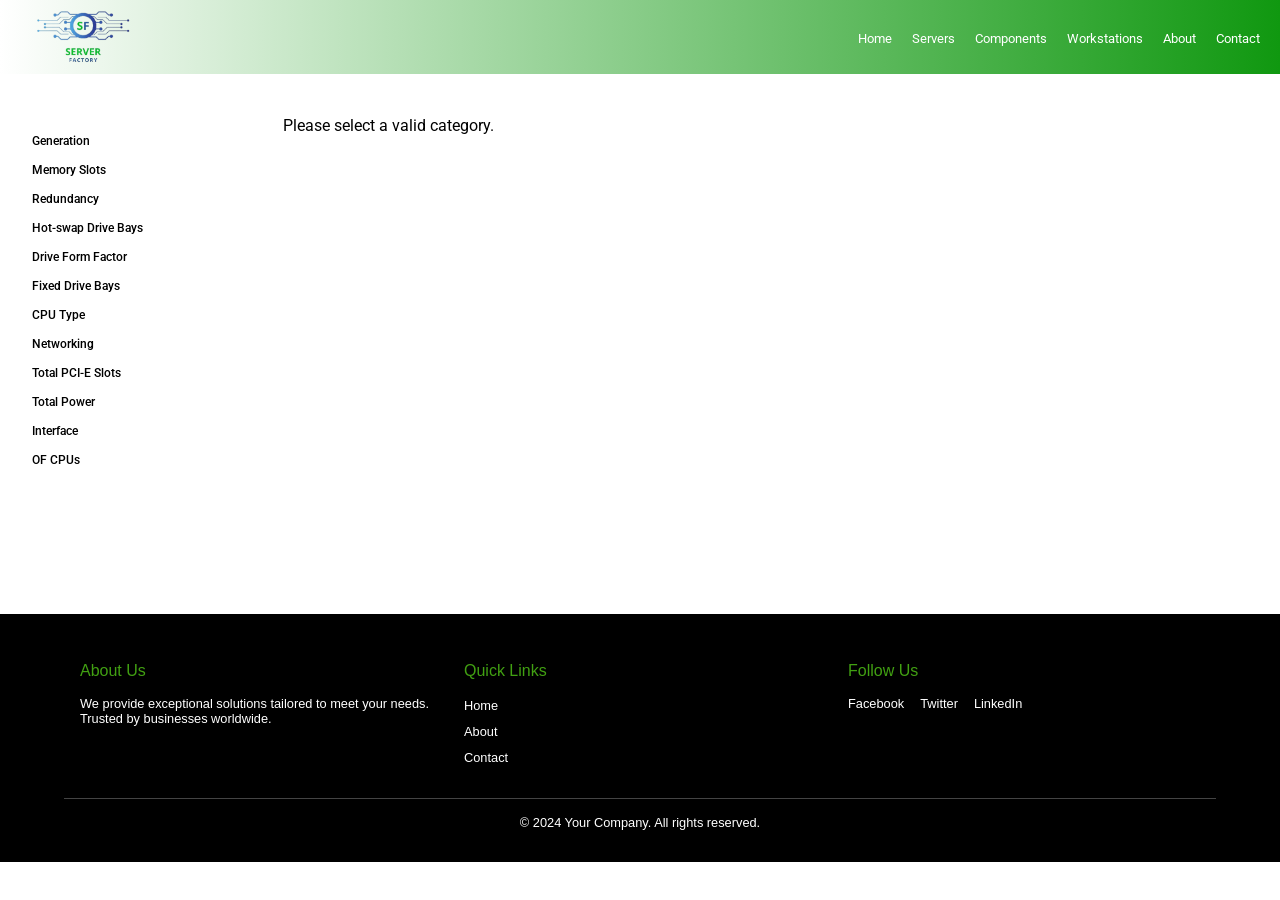
<file: productlist.html>
<!DOCTYPE html>
<html lang="en">

<head>
       <meta charset="UTF-8">
       <meta name="viewport" content="width=device-width, initial-scale=1.0">
       <title>Server Factory</title>
       <link rel="icon" type="image/x-icon" href="logo1.png">
       <link rel="stylesheet" href="./css/productlist.css">
       <link rel="preconnect" href="https://fonts.googleapis.com">
       <link rel="preconnect" href="https://fonts.gstatic.com" crossorigin>
       <link href="https://fonts.googleapis.com/css2?family=Roboto:ital,wght@0,100;0,300;0,400;0,500;0,700;0,900;1,100;1,300;1,400;1,500;1,700;1,900&display=swap"
              rel="stylesheet">
</head>

<body>
       <script>
              // menubar open
              document.addEventListener("DOMContentLoaded", () => {
                     const navLinks = document.querySelector(".Nav_links ul");
                     const toggleButton = document.querySelector(".Nav_toggle");

                     toggleButton.addEventListener("click", () => {
                            navLinks.classList.toggle("show");
                     });
              });



       </script>
       <div>
              <div class='main-navLang'>
              </div>
       </div>





       <!-- navBaar -->
       <!-- navBaar -->
       <nav class="Nav_container">
              <div class="Nav_logo">
                     <a href="index.html"><img src="./logo1.png" alt="Logo"></a>
              </div>
              <div class="Nav_toggle">
                     <span>&#9776;</span>
              </div>
              <div class="Nav_links">
                     <ul>
                            <li><a href="./index.html">Home</a></li>
                            <li class="Nav_dropdown">


                                   <a href="#" class="Nav_dropbtn">Servers</a>
                                   <div class="Nav_dropdown-content">
                                          <a onclick="navigateToProducts('rackmount')">Rackmount </a>
                                          <a onclick="navigateToProducts('Storage Solutions')">Storage Servers</a>
                                          <a onclick="navigateToProducts('liquid-cooling-servers')">Liquid Cooling
                                                 Servers</a>
                                         
                                   </div>
                            </li>
                            <li class="Nav_dropdown">
                                   <a href="#" class="Nav_dropbtn">Components</a>
                                   <div class="Nav_dropdown-content">
                                          <a onclick="navigateToComponents('motherboards')">Motherboard </a>
                                          <a onclick="navigateToComponents('PROCESSOR')">Processors</a>
                                          <a onclick="navigateToComponents('Memory')">Memory</a>
                                          <a onclick="navigateToComponents('Graphics card')">Graphics card</a>
                                   </div>
                            </li>

                            <li >  <a onclick="navigateToProducts('tower-servers-and-workstations')">Workstations</a>  </li>
                            <li><a href="./About.html">About</a></li>
                            <li><a href="./Contact.html">Contact</a></li>
                     </ul>
              </div>
       </nav>


       <!-- <div class="breadcrumb-main">
              <div class="breadcrumb-sub">
                     <p>Home / Storage Solutions</p>
              </div>
       </div> -->


       <div class="product-list-main">
              <div class="product-list-sub">
                     <div class="sub-catogory-list">
                            <div class="catogory-list-sub">
                                   <p class="heading-cat">Storage Servers</p>
                                   <!-- Generation Dropdown -->
                                   <div class="cat dropdown">
                                          <p class="p-o">Generation</p>
                                          <div class="line"></div>
                                   </div>

                                   <!-- Memory Slots -->
                                   <div class="cat">
                                          <p class="p-o">Memory Slots</p>
                                          <div class="line"></div>
                                   </div>

                                   <!-- Redundancy -->
                                   <div class="cat">
                                          <p class="p-o">Redundancy</p>
                                          <div class="line"></div>
                                   </div>

                                   <!-- Hot-swap Drive Bays -->
                                   <div class="cat">
                                          <p class="p-o">Hot-swap Drive Bays</p>
                                          <div class="line"></div>
                                   </div>

                                   <!-- Drive Form Factor -->
                                   <div class="cat">
                                          <p class="p-o">Drive Form Factor</p>
                                          <div class="line"></div>
                                   </div>

                                   <!-- Fixed Drive Bays -->
                                   <div class="cat">
                                          <p class="p-o">Fixed Drive Bays</p>
                                          <div class="line"></div>
                                   </div>

                                   <!-- CPU Type -->
                                   <div class="cat">
                                          <p class="p-o">CPU Type</p>
                                          <div class="line"></div>
                                   </div>

                                   <!-- Networking -->
                                   <div class="cat">
                                          <p class="p-o">Networking</p>
                                          <div class="line"></div>
                                   </div>

                                   <!-- Total PCI-E Slots -->
                                   <div class="cat">
                                          <p class="p-o">Total PCI-E Slots</p>
                                          <div class="line"></div>
                                   </div>

                                   <!-- Total Power -->
                                   <div class="cat">
                                          <p class="p-o">Total Power</p>
                                          <div class="line"></div>
                                   </div>

                                   <!-- Interface -->
                                   <div class="cat">
                                          <p class="p-o">Interface</p>
                                          <div class="line"></div>
                                   </div>

                                   <!-- OF CPUs -->
                                   <div class="cat">
                                          <p class="p-o">OF CPUs</p>
                                          <div class="line"></div>
                                   </div>

                            </div>

                     </div>

                     <div class="product-list">

                     </div>

              </div>

       </div>
       <!-- footer -->
       <div class="footer-main">
              <div class="footer-content">
                     <div class="footer-section">
                            <h3>About Us</h3>
                            <p>We provide exceptional solutions tailored to meet your needs. Trusted by businesses
                                   worldwide.</p>
                     </div>
                     <div class="footer-section">
                            <h3>Quick Links</h3>
                            <ul>
                                   <li><a href="./index.html">Home</a></li>
                                   <li><a href="./About.html">About</a></li>
                                   <li><a href="./Contact.html">Contact</a></li>
                            </ul>
                     </div>
                     <div class="footer-section">
                            <h3>Follow Us</h3>
                            <div class="social-icons">
                                   <a href="#" class="icon">Facebook</a>
                                   <a href="#" class="icon">Twitter</a>
                                   <a href="#" class="icon">LinkedIn</a>
                            </div>
                     </div>
              </div>
              <div class="footer-bottom">
                     <p>&copy; 2024 Your Company. All rights reserved.</p>
              </div>
       </div>
       </div>
       <script src="./Js/produclist.js"></script>
</body>

</html>
</file>
<file: css/index.css>
@import url('https://fonts.googleapis.com/css2?family=DM+Serif+Text:ital@0;1&family=Dancing+Script:wght@400..700&family=Lilita+One&family=Playwrite+IE+Guides&family=Roboto:ital,wght@0,100;0,300;0,400;0,500;0,700;0,900;1,100;1,300;1,400;1,500;1,700;1,900&display=swap');
@import url("https://fonts.googleapis.com/css2?family=Dancing+Script:wght@400..700&family=Lilita+One&family=Playwrite+IE+Guides&family=Roboto:ital,wght@0,100;0,300;0,400;0,500;0,700;0,900;1,100;1,300;1,400;1,500;1,700;1,900&display=swap");
body {
  /* max-width:100%; */
  margin: 0;
  padding: 0;
  overflow-x: hidden;
  font-family: "Roboto", serif;
}

/* ==============navbar ======*/
.Nav_container {
  display: flex;
  justify-content: space-between;
  align-items: center;
  padding: 5px 20px;
  background: linear-gradient(to right, #ffffff, #109810); 
  /* border-bottom: 1px solid #c6c3c3; */
  position: relative;
  z-index: 1000; 
}
.Nav_logo{
       display: flex;
       align-items: center;
       justify-content: center;
       width: 10%;
       height: 40%;
       /* border: 2px solid green; */
}

/* Logo styling */
.Nav_logo img {
  height: 60px;
  width: 100px;
}

/* Links container */
.Nav_links ul {
  display: flex;
  list-style: none;
  gap: 20px;
  margin: 0;
  cursor: pointer;
  padding: 0;
}

/* Dropdown styling */
.Nav_dropdown {
  position: relative;
}

.Nav_dropbtn {
  font-size: 1.2rem;
  /* font-family: "DM Serif Text", serif; */
  color: #202020;
  text-decoration: none;
  cursor: pointer;
}

.Nav_dropdown-content {
  display: none;
  position: absolute;
  top: 100%;
  left: 0;
  background: #121212;
  border-radius: 5px;
  box-shadow: 0px 8px 16px rgba(0, 0, 0, 0.1);
  min-width: 200px;
  z-index: 10;
  font-size: 0.5rem;
}

.Nav_dropdown-content a {
  display: block;
  padding: 10px;
  text-decoration: none;
  color: #c91313;
  font-size: 0.7rem;
}

.Nav_dropdown-content a:hover {
  background: #1eb93d;
  font-size: 0.8rem;
  cursor: pointer;
}

.Nav_dropdown:hover .Nav_dropdown-content {
  display: block;
  font-size: 0.7rem;
}

/* General link styling */
.Nav_links a {
  text-decoration: none;
  font-size: 0.9rem;
  font-family:Arial, Helvetica, sans-serif;
  color: #ffffff;
  font-weight: 500;
}

.Nav_links a:hover {
  color: #ffffff;
}

/* Mobile menu toggle styling */
.Nav_toggle {
  display: none;
  font-size: 2rem;
  cursor: pointer;
  color: #202020;
}

.Nav_toggle span {
  color: #202020;
}

/* Responsive styling */
@media (max-width: 768px) {
  .Nav_toggle {
    display: block;
    position: absolute;
    right: 20px;
  }

  .Nav_links ul {
    flex-direction: column;
    position: absolute;
    top: 100%;
    right: 0;
    background: #000;
    width: 100%;
    height: 0;
    overflow: hidden;
    opacity: 0;
    transition: all 0.3s ease-in-out;
  }

  .Nav_links ul.show {
    height: auto;
    opacity: 1;
    padding: 20px 0;
  }

  .Nav_links ul li {
    padding: 10px 20px;
    text-align: center;
  }

  .Nav_links ul li a {
    color: #fff;
  }

  .Nav_dropdown-content {
    position: relative;
    box-shadow: none;
    background: #333;
  }

  .Nav_dropdown-content a {
    color: #fff;
  }

  .Nav_dropdown-content a:hover {
    background: #2eab22;
    color: #f5f5f5;
  }
}

@media (max-width: 576px) {
  .Nav_logo img {
    height: 40px;
  }

  .Nav_links a {
    font-size: 0.9rem;
  }

  .Nav_dropbtn {
    font-size: 0.9rem;
  }
}

/* =============homeImage========================= */
/* Parent container styling */
.main-homepitcure {
       position: relative;
       display: flex;
       justify-content: center;
       align-items: center;
       width: 100%;
       height: 100vh; /* Full screen height */
       overflow: hidden;
      
      
     }
     
     /* Background image styling */
     .home-pic {
       width: 100%;
       height: 100%;
       object-fit: cover;
       position: absolute;
       border-radius: 10px 50px;
       top: 0;
       left: 0;
       z-index: 2; /* Ensure image is below the text */
     }
     
     /* Overlay container */
     .sub-homepicture {
       position: relative;
       width: 95%;
       height: 90%;
       border-radius: 10%;
       display: flex;
       justify-content: center;
       align-items: center;
       z-index: 2; /* Ensure this is above the image */
     }
     
     /* Centered overlay text using flexbox */
     .overlay-text {
       display: flex;
       flex-direction: column;
       align-items: center;
       justify-content: center;
       width: 80%; /* Limit width to 80% */
       background: rgba(0, 0, 0, 0.6); /* Semi-transparent black background */
       padding: 20px;
       height: 50%;
       border-radius: 10px;
       text-align: center;
       color: #fff;
       animation: fadeInUp 1.5s ease-out forwards; /* Animation */
       z-index: 3; /* Ensure text is above everything else */
     }
     
     /* Text and button styles */
     .overlay-text h1 {
       font-size: 2rem;
       font-weight: bold;
       color: #0df205; /* Matching green color from the logo */
       margin-bottom: 10px;
       animation: slideInUp 1.5s ease-out 0.5s forwards; /* Delayed animation for header */
     }
     
     .overlay-text p {
       font-size: 1rem;
       margin: 10px 0;
       color: #e0e0e0;
       animation: slideInUp 1.5s ease-out 0.8s forwards; /* Delayed animation for paragraphs */
     }
     
     .learn-more-btn {
       background-color: #0df205;
       color: #000;
       border: none;
       padding: 10px 20px;
       font-size: 1rem;
       font-weight: bold;
       border-radius: 5px;
       cursor: pointer;
       transition: all 0.3s ease;
       animation: fadeInUp 1.5s ease-out 1s forwards; /* Delayed animation for button */
     }
     
     .learn-more-btn:hover {
       background-color: #0abf04;
       color: #fff;
     }
     
     /* Keyframes for animations */
     @keyframes fadeInUp {
       from {
         opacity: 0;
         transform: translateY(20px);
       }
       to {
         opacity: 1;
         transform: translateY(0);
       }
     }
     
     @keyframes slideInUp {
       from {
         opacity: 0;
         transform: translateY(50px);
       }
       to {
         opacity: 1;
         transform: translateY(0);
       }
     }
     

/* ==============feuturedProduct======================== */
/* General Styling */
.fc-main {
       width: 100%;
       margin-top: 1rem;
       padding: 20px 0;
       display: flex;
       height: auto; /* Auto height for better responsiveness */
       flex-direction: column;
       justify-content: center;
       align-items: center;
       box-sizing: border-box;
     }
     
     .fc-header {
       font-size: 24px;
       font-weight: bold;
       margin-bottom: 20px;
       text-align: center;
     }
     
     .fc-sub {
       display: flex;
       flex-wrap: nowrap;
       gap: 20px;
       padding: 20px;
       width: 90%;
       height: auto; /* Adjust height dynamically */
       overflow-x: auto;
       box-sizing: border-box;
       scrollbar-width: thin;
       scrollbar-color: #ffffff #ddd;
       overflow-y: hidden;
     }
     
     .fc-sub::-webkit-scrollbar {
       height: 8px;
     }
     
     .fc-sub::-webkit-scrollbar-track {
       background: #ddd;
     }
     
     .fc-sub::-webkit-scrollbar-thumb {
       background-color: #ffffff;
       border-radius: 10px;
     }
     
     .fc-product {
       position: relative;
       flex: 0 0 25%;
       height: 15rem;
       padding: 5px;
       cursor: pointer;
       border: 1px solid #ddd;
       border-radius: 8px;
       overflow: hidden;
       background-color: white;
       box-shadow: 0 4px 6px rgba(0, 0, 0, 0.1);
       transition: transform 0.3s, box-shadow 0.3s;
     }
     
     .fc-product:hover {
       transform: translateY(-5px);
       box-shadow: 0 8px 12px rgba(0, 0, 0, 0.2);
     }
     
     .fc-product-content {
       text-align: center;
       padding: 10px;
       transition: opacity 0.3s;
     }
     
     .fc-product-content img {
       width: 100%;
       height: 70%;
       object-fit: cover;
       border-bottom: 1px solid #ddd;
     }
     
     .fc-product-content .fc-product-name {
       font-size: 16px;
       font-weight: bold;
       margin-top: 10px;
     }
     
     .fc-product-description {
       position: absolute;
       top: 0;
       left: 0;
       width: 100%;
       height: 100%;
       background-color: rgba(0, 0, 0, 0.9);
       color: white;
       display: flex;
       justify-content: center;
       align-items: center;
       padding: 10px;
       text-align: center;
       opacity: 0;
       transition: opacity 0.3s;
       font-size: 14px;
       line-height: 1.5;
       box-sizing: border-box;
     }
     
     .fc-product:hover .fc-product-content {
       opacity: 0;
     }
     
     .fc-product:hover .fc-product-description {
       opacity: 1;
     }
     
     /* Responsive Styling */
     
     /* Small screens (max-width: 1200px) */
     @media (max-width: 1200px) {
       .fc-product {
         flex: 0 0 30%; /* Adjust product width */
       }
     }
     
     /* Medium screens (max-width: 992px) */
     @media (max-width: 992px) {
       .fc-sub {
         flex-wrap: wrap; /* Wrap the product cards */
         overflow: visible; /* Disable horizontal scrolling */
         justify-content: center; /* Center products */
       }
     
       .fc-product {
         flex: 0 0 45%; /* Two products per row */
         margin-bottom: 20px;
         padding: 5px;
       }
     }
     
     /* Small screens (max-width: 768px) */
     @media (max-width: 768px) {
       .fc-header {
         font-size: 20px; /* Adjust header font size */
       }
     
       .fc-product {
         flex: 0 0 90%; /* Single product per row */
         margin-bottom: 20px;
         padding: 5px;
       }
     
       .fc-product-content .fc-product-name {
         font-size: 14px;
       }
     
       .fc-product-description {
         font-size: 12px;
         padding: 5px;
       }
     }
     
     /* Extra Small screens (max-width: 576px) */
     @media (max-width: 576px) {
       .fc-sub {
         gap: 10px;
       }
     
       .fc-product {
         flex: 0 0 100%; /* Full width for smaller screens */
         margin-bottom: 15px;
         padding: 5px;
         height: 16rem;
       }
     
       .fc-product-content img {
         height: 50%; /* Reduce image height */
       }
     
       .fc-product-content .fc-product-name {
         font-size: 12px;
       }
     
       .fc-product-description {
         font-size: 10px;
       }
     }
     

/* ============ads===================== */
.ad-main {
       width: 100%;
       margin-top: 1rem;
       display: flex;
       justify-content: center;
     }
     
     .ad-sub {
       width: 90%;
       display: flex;
       flex-direction: row;
       justify-content: space-between;
       gap: 10px; /* Add space between items */
     }
     
     /* Each ad section */
     .ad-s,
     .ad-s-1 {
       flex: 0 0 49%; /* Allow flexible width */
       height: 10rem;
       border-radius: 10px;
       padding: 5px;
       margin: 0;
       background-color: #ececec; /* Background for .ad-s */
       display: flex;
       flex-direction: row;
       align-items: center;
     }
     
     .ad-s-1 {
       background-color: #f0f0ee; /* Background for .ad-s-1 */
     }
     
     .ad-image {
       width: 20%;
       height: 90%;
       padding-left: 3rem;
       object-fit: contain; /* Ensure the image scales properly */
     }
     
     .ad-p {
       font-family: "Roboto", sans-serif;
       font-weight: 700;
       font-style: normal;
       font-size: 20px;
       margin: 0;
     }
     
     .ad-c {
       margin: 0;
       margin-top: 9px;
       font-size: 14px; /* Adjust font size for better readability */
     }
     
     .ad-div {
       margin: 0;
       padding-left: 1rem;
     }
     
     /* Responsive Styling */
     
     /* Medium screens (max-width: 992px) */
     @media (max-width: 992px) {
       .ad-sub {
         flex-direction: column; /* Stack the sections vertically */
         gap: 20px; /* Add space between stacked sections */
       }
     
       .ad-s,
       .ad-s-1 {
         width: 100%; /* Full width for each section */
         height: auto; /* Allow the height to adjust based on content */
       }
     
       .ad-image {
         width: 30%; /* Increase image width slightly */
         padding-left: 1rem; /* Reduce padding */
       }
     
       .ad-p {
         font-size: 18px; /* Slightly reduce text size */
       }
     
       .ad-c {
         font-size: 14px;
       }
     }
     
     /* Small screens (max-width: 768px) */
     @media (max-width: 768px) {
       .ad-image {
         width: 25%; /* Further reduce image width */
         padding-left: 0.5rem; /* Reduce padding further */
       }
     
       .ad-p {
         font-size: 16px; /* Adjust text size for smaller screens */
       }
     
       .ad-c {
         font-size: 12px;
       }
     
       .ad-div {
         padding-left: 0.5rem; /* Reduce text padding */
       }
     }
     
     /* Extra small screens (max-width: 576px) */
     @media (max-width: 576px) {
       .ad-sub {
         gap: 15px; /* Reduce space between items */
       }
     
       .ad-s,
       .ad-s-1 {
         flex-direction: column; /* Stack image and text vertically */
         align-items: center;
         text-align: center;
       }
     
       .ad-image {
         width: 50%; /* Center the image */
         height: auto;
         padding-left: 0;
       }
     
       .ad-div {
         padding-left: 0; /* No padding for text */
         margin-top: 10px;
       }
     
       .ad-p {
         font-size: 16px;
       }
     
       .ad-c {
         font-size: 12px;
       }
     }
     

/* ====popular ============= */

/* General styles remain unchanged */
.popular-main {
       width: 100%;
       margin-top: 3rem;
       display: flex;
       align-items: center;
       flex-direction: column;
     }
     
     .popular-header {
       width: 90%;
       height: 7rem;
       display: flex;
       align-items: center;
       justify-content: center;
       margin-bottom: 1rem;
       text-align: center;
     }
     
     .popular-header p {
       font-family: "Roboto", sans-serif;
       font-weight: 300;
       font-style: normal;
       font-size: 25px;
       margin: 0;
     }
     
     .popular-body1,
     .popular-body2 {
       width: 90%;
       height: 22rem;
       display: flex;
       flex-direction: row;
       justify-content: space-between;
       gap: 20px; /* Add gap for spacing */
     }
     
     .popular-body2 {
       margin-top: 1rem;
     }
     
     .popular-product1,
     .popular-product2,
     .popular-product3,
     .popular-product7,
     .popular-product8,
     .popular-product9 {
       width: 32%;
       height: 100%; /* Retain current height */
       border: 1px solid rgb(5, 119, 148);
       display: flex;
       justify-content: center;
       align-items: center;
       flex-direction: column;
       border-radius: 10px;
       overflow: hidden;
       position: relative;
     }
     
     .popular-content {
       width: 100%;
       display: flex;
       align-items: center;
       justify-content: center;
       flex-direction: column;
       text-align: center;
       gap: 20px;
     }
     
     .popular-content img {
       height: 5rem;
       width: 6rem;
       object-fit: contain;
     }
     
     .head-pop {
       margin-bottom: 10px;
       font-size: 20px;
       font-family: "Roboto", sans-serif;
       font-weight: 600;
     }
     
     /* Responsive Styling */
     
     /* Medium screens (max-width: 992px) */
     @media (max-width: 992px) {
       .popular-body1,
       .popular-body2 {
         overflow-x: auto; /* Enable horizontal scrolling */
         flex-wrap: nowrap; /* Prevent wrapping */
         gap: 10px; /* Reduce gap for better spacing */
         scroll-behavior: smooth; /* Smooth scrolling for a better user experience */
       }
     
       .popular-product1,
       .popular-product2,
       .popular-product3,
       .popular-product7,
       .popular-product8,
       .popular-product9 {
         width: 30%; /* Slightly smaller width to fit more items in the viewport */
         flex: 0 0 auto; /* Prevent shrinking or growing */
         height: 22rem; /* Retain height */
       }
     }
     
     /* Small screens (max-width: 768px) */
     @media (max-width: 768px) {
       .popular-body1,
       .popular-body2 {
         overflow-x: auto; /* Enable horizontal scrolling */
         flex-wrap: nowrap; /* Prevent wrapping */
         gap: 10px; /* Reduce gap further */
         scroll-behavior: smooth; /* Smooth scrolling */
       }
     
       .popular-product1,
       .popular-product2,
       .popular-product3,
       .popular-product7,
       .popular-product8,
       .popular-product9 {
         width: 40%; /* Larger width for smaller screens */
         flex: 0 0 auto; /* Maintain individual widths */
         height: 22rem; /* Retain height */
       }
     }
     
     /* Extra small screens (max-width: 576px) */
     @media (max-width: 576px) {
       .popular-body1,
       .popular-body2 {
         overflow-x: auto; /* Horizontal scrolling */
         flex-wrap: nowrap; /* Prevent wrapping */
         gap: 10px;
       }
     
       .popular-product1,
       .popular-product2,
       .popular-product3,
       .popular-product7,
       .popular-product8,
       .popular-product9 {
         width: 70%; /* Larger width for small screens */
         flex: 0 0 auto; /* Prevent wrapping */
         height: 22rem; /* Retain height */
       }
     
       .popular-content img {
         height: 4rem; /* Slightly reduce image size */
         width: 5rem;
       }
     
       .head-pop {
         font-size: 18px; /* Reduce title font size */
       }
     }
     
     /* Hide horizontal scrollbar but keep scrolling functionality */
     .popular-body1::-webkit-scrollbar,
     .popular-body2::-webkit-scrollbar {
       height: 8px; /* Height of scrollbar */
     }
     
     .popular-body1::-webkit-scrollbar-thumb,
     .popular-body2::-webkit-scrollbar-thumb {
       background: rgb(5, 119, 148); /* Color for scrollbar thumb */
       border-radius: 10px; /* Rounded scrollbar */
     }
     
     .popular-body1::-webkit-scrollbar-track,
     .popular-body2::-webkit-scrollbar-track {
       background: #f0f0ee; /* Track background color */
     }
     

/* =======super microsection============================= */
/* Section container */
.supermicro-section {
       position: relative;
       width: 100%;
       height: 30rem;
       margin-top: 30px;
       background-image: url('../hol7.jpg'); /* Replace with your image path */
       background-size: cover;
       background-position: center;
       background-repeat: no-repeat;
       color: white;
       display: flex;
       align-items: center;
       justify-content: center;
       padding: 50px 20px;
       box-sizing: border-box;
     }
     
     /* Overlay for better readability */
     .supermicro-overlay {
       position: absolute;
       top: 0;
       left: 0;
       width: 100%;
       height: 100%;
       background: rgba(68, 159, 98, 0.2); /* Semi-transparent overlay */
       z-index: 1;
       display: flex;
       align-items: center; /* Align content vertically */
       justify-content: space-between; /* Space between content and image */
       padding: 0 10px;
       flex-wrap: wrap; /* Allow wrapping for smaller screens */
     }
     
     /* Content Section */
     .supermicro-content {
       position: relative;
       z-index: 2;
       margin: 20px;
       width: 50%;
       text-align: left;
       word-wrap: break-word;
       overflow-wrap: break-word;
       text-overflow: ellipsis;
       box-sizing: border-box;
     }
     
     .supermicro-content h1 {
       font-size: 2.5rem;
       font-weight: bold;
       margin-bottom: 20px;
       line-height: 1.2; /* Reduce line spacing */
       color: #202020;
     }
     
     .supermicro-content p {
       font-size: 1rem;
       line-height: 1.6;
       margin-bottom: 30px;
       color: #202020;
     }
     
     .supermicro-btn {
       display: inline-block;
       background-color: #0c0d0d;
       color: white;
       font-size: 1rem;
       padding: 10px 20px;
       text-decoration: none;
       border-radius: 5px;
       transition: background-color 0.3s ease-in-out;
     }
     
     .supermicro-btn:hover {
       background-color: #005fa3;
     }
     
     /* Image Section */
     .superimage {
       width: 40%;
       display: flex;
       align-items: center; /* Align image to the bottom */
       padding: 30px 0;
       /* border: 2px solid yellow; */
       flex-direction: row;
       gap: 20px;
      
     }
     
     .superimage img {
       height: 20vh;
       object-fit: contain; /* Ensure the image scales properly */
       max-width: 100%; /* Prevent overflow on small screens */
     }
     
     /* Responsive Design */
     
     /* Medium screens (max-width: 992px) */
     @media (max-width: 992px) {
       .supermicro-section{
              padding: 50px;
       }
       .supermicro-content {
         width: 100%;
         margin: 0 10px; /* Adjust margin for smaller screens */
       }
     
       .supermicro-content h1 {
         font-size: 2rem;
       }
     
       .supermicro-content p {
         font-size: 0.9rem;
       }
     
       .supermicro-btn {
         font-size: 0.9rem;
       }
     
       .superimage img {
         height: 20vh; /* Adjust image height */
       }
     
       .supermicro-overlay {
         width: 100%;
         padding: 0 10px; /* Adjust padding */
       }
     }
     
     /* Small screens (max-width: 768px) */
     @media (max-width: 768px) {
       
       .supermicro-content {
         text-align: center;
         display: flex;
         align-items: center;
         flex-direction: column;
         width: 60%;
         margin: 0 10px;
       }
     
       .supermicro-content h1 {
         font-size: 1.8rem;
       }
     
       .supermicro-content p {
         font-size: 0.8rem;
         line-height: 1.4; /* Adjust line spacing */
       }
     
       .supermicro-btn {
         font-size: 0.8rem;
         padding: 8px 16px;
       }
     
       .superimage {
         padding: 10px 0;
       }
     
       .superimage img {
         height: 15vh; /* Adjust image height for small screens */
       }
     }
     
     /* Extra Small screens (max-width: 576px) */
     @media (max-width: 576px) {
      
       .supermicro-content {
         text-align: center;
         width: 60%;
         margin: 0 10px;
       }
     
       .supermicro-content h1 {
         font-size: 1.5rem;
       }
     
       .supermicro-content p {
         font-size: 0.7rem;
         line-height: 1.4; /* Reduce line spacing */
       }
     
       .supermicro-btn {
         font-size: 0.8rem;
         padding: 6px 12px;
       }
     
       .superimage img {
         height: 12vh; /* Reduce image height for extra small screens */
         width: auto;
       }
     
       .supermicro-overlay {
         flex-direction: column; /* Stack content and image vertically */
         align-items: center;
       }
     }
     
     
/* =======Customer================= */
/* Main container */
.s-main {
       width: 100%;
       height: auto; /* Allow dynamic height */
       display: flex;
       flex-direction: column;
       align-items: center;
       justify-content: center;
       padding: 20px;
       box-sizing: border-box;
     }
     
     /* Sub-container for feedback cards */
     .s-sub {
       width: 100%;
       display: flex;
       justify-content: center;
       flex-wrap: wrap; /* Allow wrapping for smaller screens */
       gap: 20px;
     }
     
     /* Individual feedback cards */
     .s1,
     .s2,
     .s3,
     .s4 {
       width: 30%; /* Three cards per row on large screens */
       height: auto; /* Allow dynamic height */
       padding: 20px;
       display: flex;
       flex-direction: column;
       gap: 20px;
       align-items: center;
       justify-content: center;
       box-sizing: border-box;
       background-color: #f9f9f9; /* Optional: Add background color */
       border-radius: 8px; /* Optional: Rounded corners */
       box-shadow: 0 4px 8px rgba(0, 0, 0, 0.1); /* Optional: Add shadow */
     }
     
     /* Header for feedback cards */
     .s1-header,
     .s2-header,
     .s3-header,
     .s4-header {
       width: 100%;
       height: auto;
       display: flex;
       justify-content: center;
       align-items: center;
     }
     
     /* Images inside headers */
     .s1-header img,
     .s2-header img,
     .s3-header img {
       height: 8rem;
       width: 10rem;
       object-fit: contain; /* Ensure images scale properly */
     }
     
     /* Feedback content */
     .s1-body,
     .s2-body,
     .s3-body,
     .s4-body {
       width: 90%;
       font-size: 0.8rem;
       text-align: center; /* Center-align text */
       line-height: 1.5; /* Improve readability */
     }
     
     /* Responsive Design */
     
     /* Medium screens (max-width: 992px) */
     @media (max-width: 992px) {
       .s1,
       .s2,
       .s3,
       .s4 {
         width: 45%; /* Two cards per row */
       }
     
       .s1-body,
       .s2-body,
       .s3-body,
       .s4-body {
         font-size: 0.75rem; /* Adjust font size for readability */
       }
     
       .s1-header img,
       .s2-header img,
       .s3-header img {
         height: 7rem; /* Adjust image size */
         width: 9rem;
       }
     }
     
     /* Small screens (max-width: 768px) */
     @media (max-width: 768px) {
       .s1,
       .s2,
       .s3,
       .s4 {
         width: 90%; /* One card per row */
       }
     
       .s1-body,
       .s2-body,
       .s3-body,
       .s4-body {
         font-size: 0.7rem; /* Further reduce font size */
       }
     
       .s1-header img,
       .s2-header img,
       .s3-header img {
         height: 6rem; /* Reduce image size */
         width: 8rem;
       }
     }
     
     /* Extra small screens (max-width: 576px) */
     @media (max-width: 576px) {
       .s1,
       .s2,
       .s3,
       .s4 {
         width: 100%; /* Full width for each card */
         padding: 15px; /* Reduce padding */
       }
     
       .s1-body,
       .s2-body,
       .s3-body,
       .s4-body {
         font-size: 0.65rem; /* Adjust font size */
         line-height: 1.4; /* Adjust line spacing */
       }
     
       .s1-header img,
       .s2-header img,
       .s3-header img {
         height: 5rem; /* Smaller image size */
         width: 7rem;
       }
     }
     

/* =================footer-========== */
.footer-main {
  width: 100%;
  padding: 2rem 0;
  background-color: #000;
  color: #fff;
  display: flex;
  flex-direction: column;
  align-items: center;
  font-family: Arial, sans-serif;
}

.footer-content {
  width: 90%;
  display: flex;
  justify-content: space-between;
  flex-wrap: wrap;
  margin-bottom: 1rem;
}

.footer-section {
  flex: 1;
  margin: 0 1rem;
}

.footer-section h3 {
  font-size: 1rem;
  margin-bottom: 1rem;
  font-weight: 400;
  color: #41a012;
}
.footer-section p {
  font-size: 0.8rem;
  margin-bottom: 1rem;
  font-weight: 400;
  color: #ffffff;
}

.footer-section ul {
  list-style: none;
  padding: 0;
}

.footer-section ul li {
  margin: 0.5rem 0;
}

.footer-section ul li a {
  text-decoration: none;
  color: #fff;
  font-size: 0.8rem;
  transition: color 0.3s ease;
}

.footer-section ul li a:hover {
  color: #41a012;
}

.social-icons {
  display: flex;
  gap: 1rem;
}

.social-icons .icon {
  text-decoration: none;
  color: #fff;
  font-size: 0.8rem;
  transition: color 0.3s ease;
}

.social-icons .icon:hover {
  color: #41a012;
}

.footer-bottom {
  text-align: center;
  font-size: 0.8rem;
  border-top: 1px solid #444;
  padding-top: 1rem;
  width: 90%;
}

/* ======Media queries=== nav========== */
</file>
<file: css/detailedProducts.css>
@import url("https://fonts.googleapis.com/css2?family=Dancing+Script:wght@400..700&family=Lilita+One&family=Playwrite+IE+Guides&family=Roboto:ital,wght@0,100;0,300;0,400;0,500;0,700;0,900;1,100;1,300;1,400;1,500;1,700;1,900&display=swap");
body {
  /* max-width:100%; */
  margin: 0;
  padding: 0;
  overflow-x: hidden;
  font-family: "Roboto", serif;
}

/* ==============navbar ======*/
.Nav_container {
  display: flex;
  justify-content: space-between;
  align-items: center;
  padding: 5px 20px;
  background: linear-gradient(to right, #ffffff, #109810);
  /* border-bottom: 1px solid #c6c3c3; */
  position: relative;
  z-index: 1000;
}
.Nav_logo {
  display: flex;
  align-items: center;
  justify-content: center;
  width: 10%;
  height: 40%;
  /* border: 2px solid green; */
}

/* Logo styling */
.Nav_logo img {
  height: 60px;
  width: 100px;
}

/* Links container */
.Nav_links ul {
  display: flex;
  list-style: none;
  gap: 20px;
  margin: 0;
  padding: 0;
  cursor: pointer;
}

/* Dropdown styling */
.Nav_dropdown {
  position: relative;
}

.Nav_dropbtn {
  font-size: 1rem;
  color: #202020;
  text-decoration: none;
  cursor: pointer;
}

.Nav_dropdown-content {
  display: none;
  position: absolute;
  top: 100%;
  left: 0;
  background: #121212;
  border-radius: 5px;
  box-shadow: 0px 8px 16px rgba(0, 0, 0, 0.1);
  min-width: 200px;
  z-index: 10;
  font-size: 0.5rem;
}

.Nav_dropdown-content a {
  display: block;
  padding: 10px;
  text-decoration: none;
  color: #c91313;
  font-size: 0.7rem;
  cursor: pointer;
}

.Nav_dropdown-content a:hover {
  background: #1eb93d;
  font-size: 0.7rem;
}

.Nav_dropdown:hover .Nav_dropdown-content {
  display: block;
  font-size: 0.7rem;
}

/* General link styling */
.Nav_links a {
  text-decoration: none;
  font-size: 0.8rem;
  color: #ffffff;
}

.Nav_links a:hover {
  color: #ffffff;
}

/* Mobile menu toggle styling */
.Nav_toggle {
  display: none;
  font-size: 2rem;
  cursor: pointer;
  color: #202020;
}

.Nav_toggle span {
  color: #202020;
}

/* Modal Styles */
.modal {
  display: none; /* Hidden by default */
  position: fixed;
  z-index: 1000;
  left: 0;
  top: 0;
  width: 100%;
  height: 100%;
  overflow: auto;
  background-color: rgba(0, 0, 0, 0.5); /* Semi-transparent background */
  justify-content: center;
  align-items: center;
}

/* Modal Content Box */
.modal-content {
  background-color: #fff;
  margin: auto;
  padding: 20px;
  border: 1px solid #888;
  width: 90%;
  max-width: 400px;
  border-radius: 8px;
  box-shadow: 0 4px 8px rgba(0, 0, 0, 0.2);
}

/* Close Button */
.close-btn {
  color: #aaa;
  float: right;
  font-size: 28px;
  font-weight: bold;
  cursor: pointer;
}

.close-btn:hover,
.close-btn:focus {
  color: black;
  text-decoration: none;
}

/* Responsive styling */
@media (max-width: 768px) {
  .Nav_toggle {
    display: block;
    position: absolute;
    right: 20px;
  }

  .Nav_links ul {
    flex-direction: column;
    position: absolute;
    top: 100%;
    right: 0;
    background: #000;
    width: 100%;
    height: 0;
    overflow: hidden;
    opacity: 0;
    transition: all 0.3s ease-in-out;
  }

  .Nav_links ul.show {
    height: auto;
    opacity: 1;
    padding: 20px 0;
  }

  .Nav_links ul li {
    padding: 10px 20px;
    text-align: center;
  }

  .Nav_links ul li a {
    color: #fff;
  }

  .Nav_dropdown-content {
    position: relative;
    box-shadow: none;
    background: #333;
  }

  .Nav_dropdown-content a {
    color: #fff;
  }

  .Nav_dropdown-content a:hover {
    background: #2eab22;
    color: #f5f5f5;
  }
}

@media (max-width: 576px) {
  .Nav_logo img {
    height: 40px;
  }

  .Nav_links a {
    font-size: 0.9rem;
  }

  .Nav_dropbtn {
    font-size: 0.9rem;
  }
}

.dir-main {
  width: 100%;
  height: 3rem;
  display: flex;
  flex-wrap: wrap;
  justify-content: center;
  align-items: center;
}
.dir-sub {
  display: flex;
  flex-direction: row;
  width: 90%;
  height: 100%;
  font-size: 0.8rem;
  font-weight: 500;
  font-family: "Roboto", sans-serif;
  /* border: 0.5px solid gray; */
  align-items: center;
}
/* .productimage{
       border: 1px solid black;
       height: 80vh;
} */
.productimage {
  display: flex;
  flex-wrap: wrap;
  gap: 35px;
  /* border: 1px solid black; */
  height: 100%;
  padding: 20px;
  font-family: "Roboto", sans-serif;
}

.productimage-left {
  flex: 1;
  display: flex;
  width: 100%;
  height: 100%;
  flex-direction: column;
  gap: 20px;
  border: 2px solid rgb(44, 49, 44);
  border-radius: 10px;
}

.image-wrapper {
  display: flex;
  justify-content: center;
  align-items: center;
  /* border: 2px solid rgb(32, 23, 14); */
  width: 100%;
  height: 350px;
  overflow: hidden;
  border-radius: 10px;
}

.main-image {
  width: 70%;
  height: 80%;
  border-radius: 10px;
  /* box-shadow: 0 4px 8px rgba(0, 0, 0, 0.1); */
  /* border: 1px solid black; */
}

.badge {
  position: absolute;
  top: 10px;
  left: 10px;
  background-color: red;
  color: white;
  font-size: 14px;
  padding: 5px 10px;
  border-radius: 5px;
}
/*      
     .image-thumbnails {
       display: flex;
       justify-content: center;
       gap: 20px;
     }
     
     .thumbnail {
       width: 60px;
       height: 60px;
       object-fit: cover;
       border: 2px solid transparent;
       border-radius: 5px;
       cursor: pointer;
       transition: border 0.3s ease;
     }
     
     .thumbnail:hover {
       border-color: #e3a90a;
     }
      */
.productimage-right {
  flex: 1;
  flex-direction: row;
}

.productimage-right h1 {
  font-size: 24px;
  margin-bottom: 10px;
}

.rating {
  font-size: 16px;
  margin-bottom: 10px;
}

.price {
  font-size: 18px;
  margin-bottom: 20px;
}

.current-price {
  color: green;
  font-weight: bold;
  margin-right: 10px;
}

.original-price {
  text-decoration: line-through;
  color: gray;
}

.product-details {
  list-style-type: none;
  padding: 0;
  margin-bottom: 20px;
}

.product-details li {
  font-size: 14px;
  margin-bottom: 5px;
}

.quantity-container {
  display: flex;
  /* align-items: center; */
  gap: 10px;
  margin-bottom: 20px;
}

.quantity-btn {
  background: #f0f0f0;
  border: 1px solid #000000;
  width: 30px;
  height: 30px;
  text-align: center;
  font-size: 18px;
  cursor: pointer;
}

.quantity-input {
  width: 50px;
  display: flex;
  justify-content: center;
  align-items: center;
  text-align: center;
  border: 1px solid #000000;
}

.add-to-cart {
  background: rgb(0, 0, 0);
  color: white;
  border: none;
  padding: 10px 20px;
  font-size: 16px;
  border-radius: 5px;
  cursor: pointer;
}

.add-to-cart:hover {
  background: rgb(35, 43, 35);
}

.actions {
  display: flex;
  gap: 10px;
  margin-top: 20px;
}

.action-btn {
  background: #f0f0f0;
  border: 1px solid #ccc;
  width: 40px;
  height: 40px;
  text-align: center;
  font-size: 18px;
  border-radius: 5px;
  cursor: pointer;
}

.categories,
.tags {
  margin-top: 20px;
  font-size: 14px;
}

/* =================footer-========== */
.footer-main {
  width: 100%;
  padding: 2rem 0;
  background-color: #000;
  color: #fff;
  display: flex;
  flex-direction: column;
  align-items: center;
  font-family: Arial, sans-serif;
}

.footer-content {
  width: 90%;
  display: flex;
  justify-content: space-between;
  flex-wrap: wrap;
  margin-bottom: 1rem;
}

.footer-section {
  flex: 1;
  margin: 0 1rem;
}

.footer-section h3 {
  font-size: 1rem;
  margin-bottom: 1rem;
  font-weight: 400;
  color: #41a012;
}
.footer-section p {
  font-size: 0.8rem;
  margin-bottom: 1rem;
  font-weight: 400;
  color: #ffffff;
}

.footer-section ul {
  list-style: none;
  padding: 0;
}

.footer-section ul li {
  margin: 0.5rem 0;
}

.footer-section ul li a {
  text-decoration: none;
  color: #fff;
  font-size: 0.8rem;
  transition: color 0.3s ease;
}

.footer-section ul li a:hover {
  color: #41a012;
}

.social-icons {
  display: flex;
  gap: 1rem;
}

.social-icons .icon {
  text-decoration: none;
  color: #fff;
  font-size: 0.8rem;
  transition: color 0.3s ease;
}

.social-icons .icon:hover {
  color: #41a012;
}

.footer-bottom {
  text-align: center;
  font-size: 0.8rem;
  border-top: 1px solid #444;
  padding-top: 1rem;
  width: 90%;
}

/* ======Media queries=== nav========== */

/* Responsive Product Section */
@media (max-width: 768px) {
  .productimage {
    flex-direction: column;
    align-items: center;
  }

  .productimage-left,
  .productimage-right {
    width: 100%;
  }

  .main-image {
    width: 100%;
    max-height: 300px;
  }
}

/* ========== Footer ========== */
.footer-main {
  width: 100%;
  padding: 2rem 0;
  background-color: #000;
  color: #fff;
  display: flex;
  flex-direction: column;
  align-items: center;
  font-family: Arial, sans-serif;
}

.footer-content {
  width: 90%;
  display: flex;
  justify-content: space-between;
  flex-wrap: wrap;
  margin-bottom: 1rem;
}

.footer-section {
  flex: 1;
  margin: 0 1rem;
}

.footer-section h3 {
  font-size: 1rem;
  margin-bottom: 1rem;
  font-weight: 400;
  color: #41a012;
}

.footer-section p {
  font-size: 0.8rem;
  margin-bottom: 1rem;
  font-weight: 400;
  color: #ffffff;
}

.footer-section ul {
  list-style: none;
  padding: 0;
}

.footer-section ul li {
  margin: 0.5rem 0;
}

.footer-section ul li a {
  text-decoration: none;
  color: #fff;
  font-size: 0.8rem;
}

.footer-section ul li a:hover {
  color: #41a012;
}

.social-icons {
  display: flex;
  gap: 1rem;
}

.footer-bottom {
  text-align: center;
  font-size: 0.8rem;
  border-top: 1px solid #444;
  padding-top: 1rem;
  width: 90%;
}
</file>
<file: css/detailedProducts1.css>
/* Container for product description */
.productdescription {
    margin-top: 20px;
    padding: 30px;
    font-family: 'Roboto', sans-serif;
  }
  
  /* Tabs Navigation */
  .tabs {
    display: flex;
    border-bottom: 2px solid #e0e0e0;
    margin-bottom: 20px;
  }
  
  .tab-link {
    padding: 10px 20px;
    background: none;
    border: none;
    outline: none;
    cursor: pointer;
    font-size: 16px;
    color: #333;
    font-weight: bold;
    transition: color 0.3s ease, border-bottom 0.3s ease;
  }
  
  .tab-link.active {
    color: green;
    border-bottom: 2px solid green;
  }
  
  .tab-link:hover {
    color: darkgreen;
  }
  
  /* Tab Content */
  .tab-content {
    display: none;
  }
  
  .tab-content.active {
    display: block;
  }
  
  .tab-content h2 {
    font-size: 24px;
    margin-bottom: 10px;
  }
  
  .tab-content h3 {
    font-size: 18px;
    margin-top: 15px;
  }
  
  .tab-content p {
    font-size: 14px;
    line-height: 1.6;
    color: #555;
    margin: 5px 0;
  }
  
  table {
    width: 100%;
    border-collapse: collapse;
    margin-top: 15px;
  }
  
  table th,
  table td {
    text-align: left;
    padding: 10px;
    border: 1px solid #e0e0e0;
  }
  
  table th {
    background-color: #f5f5f5;
    font-weight: bold;
    width: 40%;
  }
table td {
    background-color: #fff;
  }
  

  /* Modal Styles */
.modal {
  display: none; /* Hidden by default */
  position: fixed;
  z-index: 1000;
  left: 0;
  top: 0;
  width: 100%;
  height: 100%;
  overflow: auto;
  background-color: rgba(0, 0, 0, 0.5); /* Semi-transparent background */
  justify-content: center;
  align-items: center;
}

/* Modal Content Box */
.modal-content {
  background-color: #fff;
  margin: auto;
  padding: 20px;
  border: 1px solid #888;
  width: 90%;
  max-width: 400px;
  border-radius: 8px;
  box-shadow: 0 4px 8px rgba(0, 0, 0, 0.2);
}

/* Close Button */
.close-btn {
  color: #aaa;
  float: right;
  font-size: 28px;
  font-weight: bold;
  cursor: pointer;
}

.close-btn:hover,
.close-btn:focus {
  color: black;
  text-decoration: none;
}
</file>
<file: css/productlist.css>
@import url("https://fonts.googleapis.com/css2?family=Dancing+Script:wght@400..700&family=Lilita+One&family=Playwrite+IE+Guides&family=Roboto:ital,wght@0,100;0,300;0,400;0,500;0,700;0,900;1,100;1,300;1,400;1,500;1,700;1,900&display=swap");
body {
  /* max-width:100%; */
  margin: 0;
  padding: 0;
  overflow-x: hidden;
  font-family: "Roboto", serif;
}

/* ==============navbar ======*/
.Nav_container {
  display: flex;
  justify-content: space-between;
  align-items: center;
  padding: 5px 20px;
  background: linear-gradient(to right, #ffffff, #109810); 
  /* border-bottom: 1px solid #c6c3c3; */
  position: relative;
  z-index: 1000; 
}
.Nav_logo{
       display: flex;
       align-items: center;
       justify-content: center;
       width: 10%;
       height: 40%;
       /* border: 2px solid green; */
}

/* Logo styling */
.Nav_logo img {
  height: 60px;
  width: 100px;
}

/* Links container */
.Nav_links ul {
  display: flex;
  list-style: none;
  gap: 20px;
  cursor: pointer;
  margin: 0;
  padding: 0;
}

/* Dropdown styling */
.Nav_dropdown {
  position: relative;
}

.Nav_dropbtn {
  font-size: 1rem;
  color: #202020;
  text-decoration: none;
  cursor: pointer;
}

.Nav_dropdown-content {
  display: none;
  position: absolute;
  top: 100%;
  left: 0;
  background: #121212;
  border-radius: 5px;
  box-shadow: 0px 8px 16px rgba(0, 0, 0, 0.1);
  min-width: 200px;
  z-index: 10;
  font-size: 0.5rem;
}

.Nav_dropdown-content a {
  display: block;
  padding: 10px;
  text-decoration: none;
  color: #c91313;
  cursor: pointer;
  font-size: 0.7rem;
}

.Nav_dropdown-content a:hover {
  background: #1eb93d;
  font-size: 0.7rem;
}

.Nav_dropdown:hover .Nav_dropdown-content {
  display: block;
  font-size: 0.7rem;
}

/* General link styling */
.Nav_links a {
  text-decoration: none;
  font-size: 0.8rem;
  color: #ffffff;
}

.Nav_links a:hover {
  color: #ffffff;
}

/* Mobile menu toggle styling */
.Nav_toggle {
  display: none;
  font-size: 2rem;
  cursor: pointer;
  color: #202020;
}

.Nav_toggle span {
  color: #202020;
}

/* Responsive styling */
@media (max-width: 768px) {
  .Nav_toggle {
    display: block;
    position: absolute;
    right: 20px;
  }

  .Nav_links ul {
    flex-direction: column;
    position: absolute;
    top: 100%;
    right: 0;
    background: #000;
    width: 100%;
    height: 0;
    overflow: hidden;
    opacity: 0;
    transition: all 0.3s ease-in-out;
  }

  .Nav_links ul.show {
    height: auto;
    opacity: 1;
    padding: 20px 0;
  }

  .Nav_links ul li {
    padding: 10px 20px;
    text-align: center;
  }

  .Nav_links ul li a {
    color: #fff;
  }

  .Nav_dropdown-content {
    position: relative;
    box-shadow: none;
    background: #333;
  }

  .Nav_dropdown-content a {
    color: #fff;
  }

  .Nav_dropdown-content a:hover {
    background: #2eab22;
    color: #f5f5f5;
  }
}

@media (max-width: 576px) {
  .Nav_logo img {
    height: 40px;
  }

  .Nav_links a {
    font-size: 0.9rem;
  }

  .Nav_dropbtn {
    font-size: 0.9rem;
  }
}


/*  */
.product-list-main {
  width: 100vw;
  height: auto;
  padding: 20px 0;
  display: flex;
  /* border: 2px solid red; */
  justify-content: center;
}
.product-list-sub {
  width: 95%;
  /* padding: 10px; */
  height: auto;
  display: flex;
  gap: 10px;
  /* background-color: #109810; */
  flex-direction: row;
}
.sub-catogory-list {
  width: 20%;
  height: 500px;
  /* border: 2px solid yellow; */
}
.product-list {
  width: 80%;
  display: flex;
  justify-content: space-between;
  flex-wrap: wrap; /* Allows wrapping to the next row */
  gap: 20px; /* Optional: Adds spacing between items */
  margin-top: 1.4rem;
  /* border: 2px solid red; */
}

.product1 {
  width: 30%;
  padding: 10px;
  border: 2px solid transparent; /* Initially, no visible border */
  position: relative; /* Required for positioning pseudo-elements */
  box-sizing: border-box;
  border-radius: 10px;
  border: 1px solid rgb(0, 0, 0);
  display: flex;
  justify-content: space-between;
  flex-direction: column;
  align-items: center;
  overflow: hidden; /* Ensures pseudo-elements stay inside the div */
}

.product1::before,
.product1::after {
  content: "";
  position: absolute;
  width: 0;
  height: 0;
  border: 1px solid rgb(0, 0, 0); /* Border color */
  transition: all 0.5s ease; /* Smooth animation */
  z-index: -1; /* Place the pseudo-elements behind the content */
  box-sizing: border-box;
}

.product1::before {
  top: 0;
  left: 0;
  border-right: none;
  border-bottom: none;
}

.product1::after {
  bottom: 0;
  right: 0;
  border-left: none;
  border-top: none;
}

.product1:hover::before,
.product1:hover::after {
  width: 100%;
  height: 100%;
}

.imageProduct1 {
  width: 80%;
  height: 10rem;
  /* background: #000; */
}

.imageProduct1 img {
  width: 200px;
  height: 10rem;
}
.productContent {
  width: 100%;
  height: auto;
  margin-top: 16px;
  display: flex;
  justify-content: center;
  flex-direction: column;
  padding-left: 10px;
}
.productContent{
  font-size: 0.9rem;
  font-family: "Roboto", sans-serif;
  font-weight: 400;
}
.Chassis {
  margin-top: 10px;
  font-size: 0.9rem;
  font-weight: 400;
}
.configure {
  color: white;
  margin-top: 10px;
  width: 8rem;
  height: 30px;
  border: 1px solid gray;
  display: flex;
  justify-content: center;
  align-items: center;
  cursor: pointer;
  border-radius: 1px;
  background-color: rgb(0, 0, 0);
}
.configure p {
  color: white;
  font-weight: 300;
  font-size: 0.8rem;
}

.learn_more {
  margin-top: 10px;
}

.learn_more a {
  color: rgb(49, 39, 232);
  text-decoration: none; /* Removes underline */
  cursor: pointer; /* Indicates it's a link */
}

.catogory-list-sub {
  width: 85%;
  height: 500px;
  display: flex;
  justify-content: start;
  align-items: start;
  flex-direction: column;
}

p {
  margin: 0;
}
.heading-cat {
  margin-top: 15px;
  font-size: 18px;
  font-family: "Roboto", sans-serif;
  font-weight: 500;
  font-style: normal;
  margin-bottom: 15px;
}
.cat {
  width: 100%;
  height: auto;
}
.line {
  margin-top: 7px;
}
.p-o {
  margin-top: 10px;
  font-size: 0.75rem;
  font-weight: 500;
}

.dropdown-content {
  display: none;
  position: absolute;
  background-color: #f1f1f1;
  min-width: 160px;
  z-index: 1;
}

.dropdown:hover .dropdown-content {
  display: block;
}

.line {
  margin-top: 5px;
}

.dropdown-list {
  display: none;
  list-style-type: none;
  padding: 0;
  padding-top: 5px;
  padding-bottom: 10px;
}

.dropdown:hover .dropdown-list {
  display: block;
}

.dropdown-list li {
  padding: 8px 10px;
}

.dropdown-list li:hover {
  background-color: #ddd;
}
.dropdown-list p {
  padding-top: 5px;
  font-family: "Gill Sans", "Gill Sans MT", Calibri, "Trebuchet MS", sans-serif;
  font-weight: 200;
  font-style: normal;
  font-size: 15px;
  color: gray;
}
.drp {
  width: 100%;
  display: flex;
  align-items: center; /* Ensures vertical alignment */
  gap: 8px; /* Adds spacing between checkbox and text */
  padding: 5px; /* Optional: Adds some inner spacing */
}

.drp {
  display: flex; /* Use flexbox */
  align-items: center; /* Vertically center items */
  gap: 8px; /* Add space between the checkbox and text */
}

.drp input[type="checkbox"] {
  width: 14px; /* Set a fixed width */
  height: 14px; /* Set a fixed height */
  margin: 0; /* Remove any default margins */
  vertical-align: middle; /* Ensure alignment with text */
}

.drp p {
  margin: 0; /* Remove default margins */
  line-height: 1; /* Align the text closely to its baseline */
  font-family: "Roboto", sans-serif; /* Ensure consistent font */
  font-size: 14px; /* Adjust text size for better alignment */
}


/* =================footer-========== */
.footer-main {
  width: 100%;
  padding: 2rem 0;
  background-color: #000;
  color: #fff;
  display: flex;
  flex-direction: column;
  align-items: center;
  font-family: Arial, sans-serif;
}

.footer-content {
  width: 90%;
  display: flex;
  justify-content: space-between;
  flex-wrap: wrap;
  margin-bottom: 1rem;
}

.footer-section {
  flex: 1;
  margin: 0 1rem;
}

.footer-section h3 {
  font-size: 1rem;
  margin-bottom: 1rem;
  font-weight: 400;
  color: #41a012;
}
.footer-section p {
  font-size: 0.8rem;
  margin-bottom: 1rem;
  font-weight: 400;
  color: #ffffff;
}

.footer-section ul {
  list-style: none;
  padding: 0;
}

.footer-section ul li {
  margin: 0.5rem 0;
}

.footer-section ul li a {
  text-decoration: none;
  color: #fff;
  font-size: 0.8rem;
  transition: color 0.3s ease;
}

.footer-section ul li a:hover {
  color: #41a012;
}

.social-icons {
  display: flex;
  gap: 1rem;
}

.social-icons .icon {
  text-decoration: none;
  color: #fff;
  font-size: 0.8rem;
  transition: color 0.3s ease;
}

.social-icons .icon:hover {
  color: #41a012;
}

.footer-bottom {
  text-align: center;
  font-size: 0.8rem;
  border-top: 1px solid #444;
  padding-top: 1rem;
  width: 90%;
}

/* Mobile Portrait */
@media screen and (max-width: 480px) {
  .product-list-main {
    /* flex-direction: column; */
    padding: 10px 0;
  }

  .product-list-sub {
    flex-direction: column;
    gap: 15px;
  }

  .sub-catogory-list {
    display: none;
   }

  .product-list {
    width: 100%;
    justify-content: center;
  }

  .product1 {
    /* display: flex; */
    align-items:center ;
    justify-content: center;
    width: 100%;
    margin: 0 auto;
  }
.imageProduct1{
  /* border: 2px solid black; */
  display: flex;
  align-items: center;
  justify-content: center;
}
  .imageProduct1 img {
    width: 70%;
    height: auto;
  }

  .productContent {
    padding-left: 0;
    text-align: center;
  }
}

/* Mobile Landscape & Small Tablets */
@media screen and (min-width: 481px) and (max-width: 768px) {
  .product-list-sub {
    gap: 10px;
  }

  .sub-catogory-list {
   display: none;
  }

  .product-list {
    width: 70%;
  }

  .product1 {
    width: 48%;
  }
}

/* Tablets & Small Laptops */
@media screen and (min-width: 769px) and (max-width: 1024px) {
  .product-list-sub {
    gap: 20px;
  }

  .sub-catogory-list {
    width: 25%;
  }

  .product-list {
    width: 75%;
  }

  .product1 {
    width: 30%;
  }
}

/* Laptops & Desktops */
@media screen and (min-width: 1025px) {
  .product-list-main {
    justify-content: center;
    padding: 20px 0;
  }

  .product-list-sub {
    flex-direction: row;
  }

  .sub-catogory-list {
    width: 20%;
  }

  .product-list {
    width: 80%;
  }

  .product1 {
    width: 30%;
  }
}
</file>
